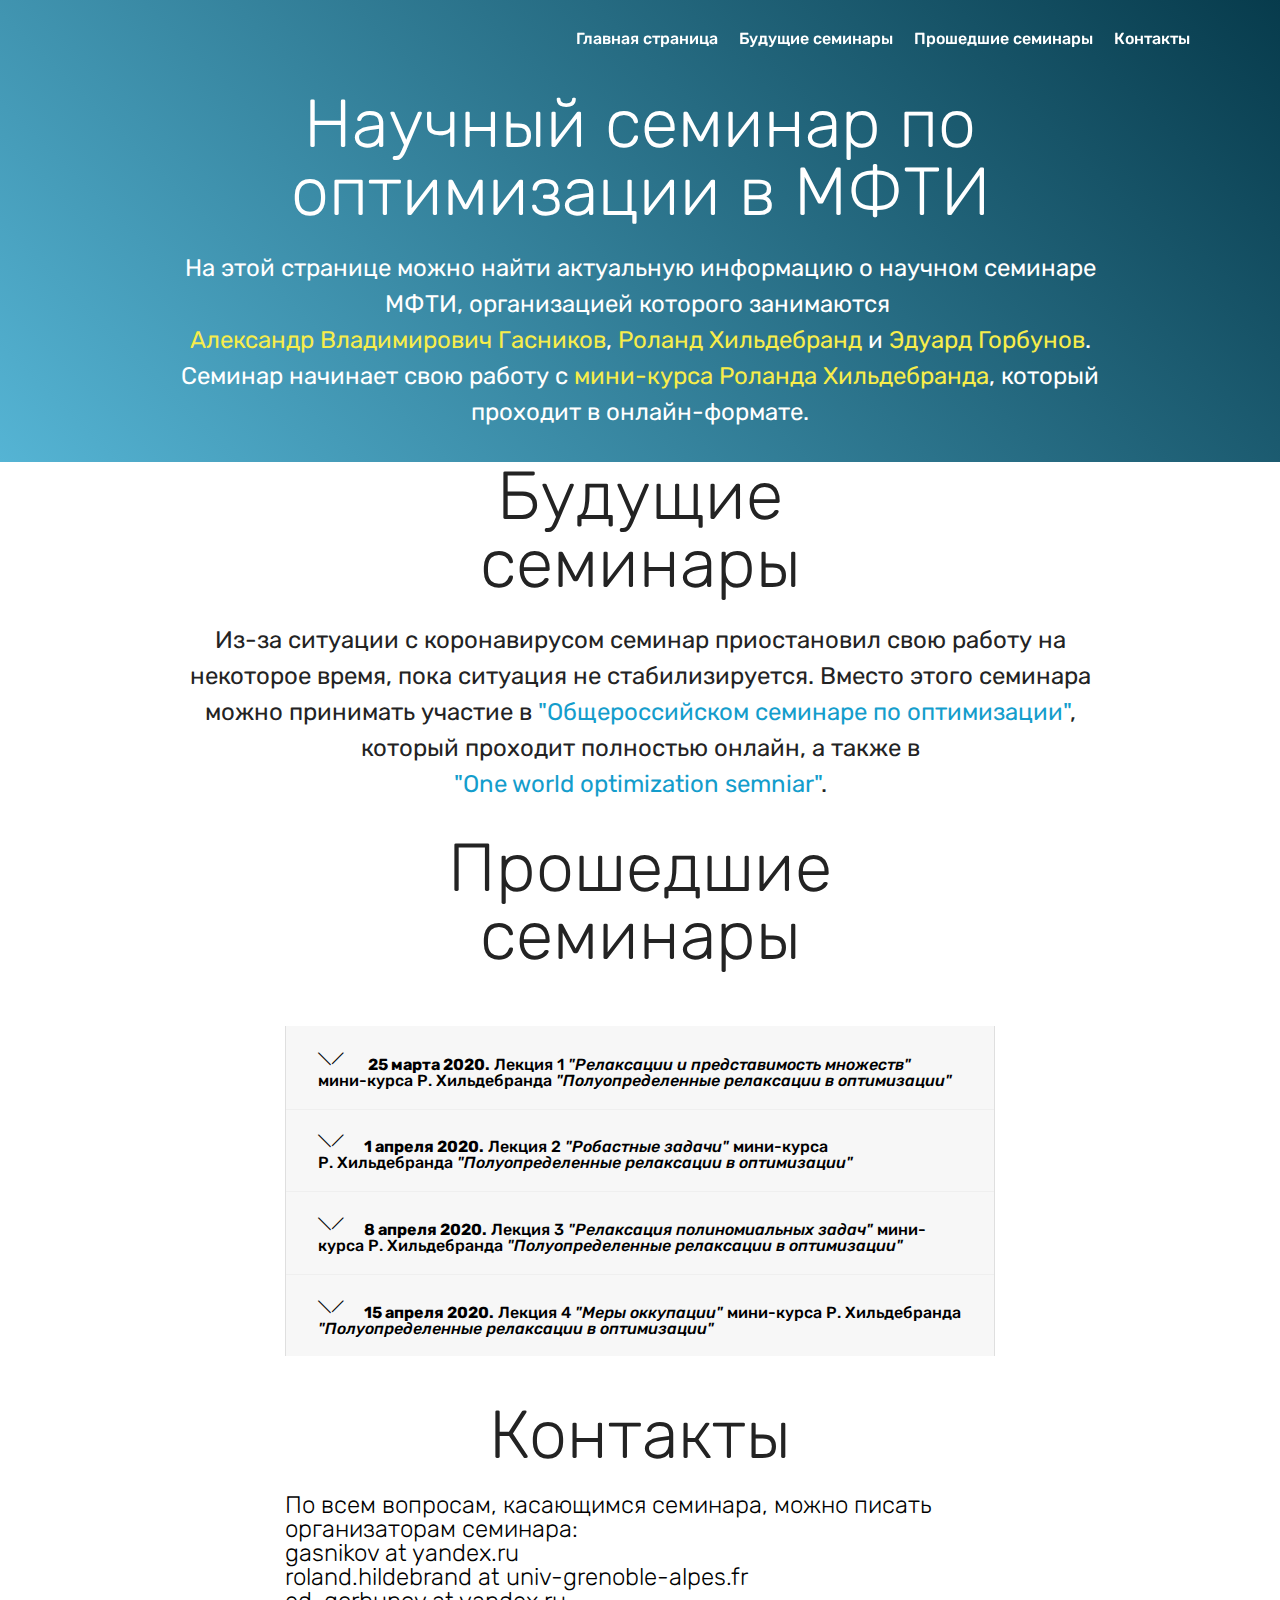
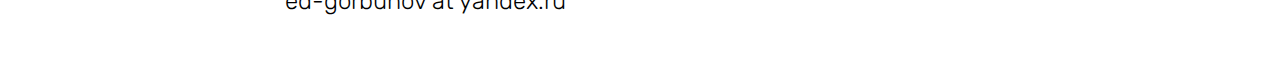
<file: index.html>
<!DOCTYPE html>
<html  >
<head>
  <!-- Site made with Mobirise Website Builder v4.11.6, https://mobirise.com -->
  <meta charset="UTF-8">
  <meta http-equiv="X-UA-Compatible" content="IE=edge">
  <meta name="generator" content="Mobirise v4.11.6, mobirise.com">
  <meta name="viewport" content="width=device-width, initial-scale=1, minimum-scale=1">
  <link rel="shortcut icon" href="assets/images/grad-geom-122x87.png" type="image/x-icon">
  <meta name="description" content="">
  
  <title>Home</title>
  <link rel="stylesheet" href="assets/web/assets/mobirise-icons/mobirise-icons.css">
  <link rel="stylesheet" href="assets/bootstrap/css/bootstrap.min.css">
  <link rel="stylesheet" href="assets/bootstrap/css/bootstrap-grid.min.css">
  <link rel="stylesheet" href="assets/bootstrap/css/bootstrap-reboot.min.css">
  <link rel="stylesheet" href="assets/tether/tether.min.css">
  <link rel="stylesheet" href="assets/dropdown/css/style.css">
  <link rel="stylesheet" href="assets/theme/css/style.css">
  <link rel="preload" as="style" href="assets/mobirise/css/mbr-additional.css"><link rel="stylesheet" href="assets/mobirise/css/mbr-additional.css" type="text/css">
  
  
  
</head>
<body>
  <section class="menu cid-rScjw5FeBJ" once="menu" id="menu1-1">

    

    <nav class="navbar navbar-expand beta-menu navbar-dropdown align-items-center navbar-fixed-top navbar-toggleable-sm bg-color transparent">
        <button class="navbar-toggler navbar-toggler-right" type="button" data-toggle="collapse" data-target="#navbarSupportedContent" aria-controls="navbarSupportedContent" aria-expanded="false" aria-label="Toggle navigation">
            <div class="hamburger">
                <span></span>
                <span></span>
                <span></span>
                <span></span>
            </div>
        </button>
        <div class="menu-logo">
            <div class="navbar-brand">
                
                
            </div>
        </div>
        <div class="collapse navbar-collapse" id="navbarSupportedContent">
            <ul class="navbar-nav nav-dropdown nav-right navbar-nav-top-padding" data-app-modern-menu="true"><li class="nav-item">
                    <a class="nav-link link text-white display-4" href="index.html#header5-0">Главная страница</a>
                </li><li class="nav-item"><a class="nav-link link text-white display-4" href="index.html#header5-f">Будущие семинары</a></li><li class="nav-item"><a class="nav-link link text-white display-4" href="index.html#accordion1-8">Прошедшие семинары</a></li>
                <li class="nav-item">
                    <a class="nav-link link text-white display-4" href="index.html#content4-6">
                        
                        Контакты</a>
                </li></ul>
            
        </div>
    </nav>
</section>

<section class="engine"><a href="https://mobirise.info/w">free html5 templates</a></section><section class="header5 cid-rScjsa61XB" id="header5-0">

    

    
    <div class="container">
        <div class="row justify-content-center">
            <div class="mbr-white col-md-10">
                <h1 class="mbr-section-title align-center pb-3 mbr-fonts-style display-1">Научный семинар по оптимизации в МФТИ</h1>
                <p class="mbr-text align-center display-5 pb-3 mbr-fonts-style">На этой странице можно найти актуальную информацию о научном семинаре МФТИ, организацией которого занимаются&nbsp;<br><a href="https://scholar.google.ru/citations?user=AmeE8qkAAAAJ&hl=en" target="_blank" class="text-success">Александр Владимирович Гасников</a>, <a href="https://ljk.imag.fr/membres/Roland.Hildebrand/english.htm" target="_blank" class="text-success">Роланд Хильдебранд</a> и <a href="https://eduardgorbunov.github.io/" target="_blank" class="text-success">Эдуард Горбунов</a>.<br>Семинар начинает свою работу с <a href="semidef_rel_march2020.html" class="text-success">мини-курса</a> <a href="https://ljk.imag.fr/membres/Roland.Hildebrand/english.htm" target="_blank" class="text-success">Роланда Хильдебранда</a>, который проходит в онлайн-формате.</p>
                
            </div>
        </div>
    </div>

    
</section>

<section class="header5 cid-rZEG2A02Jx" id="header5-f">

    

    
    <div class="container">
        <div class="row justify-content-center">
            <div class="mbr-white col-md-10">
                <h1 class="mbr-section-title align-center pb-3 mbr-fonts-style display-1">
                    Будущие<br>семинары</h1>
                <p class="mbr-text align-center display-5 pb-3 mbr-fonts-style">Из-за ситуации с коронавирусом семинар приостановил свою работу на некоторое время, пока ситуация не стабилизируется. Вместо этого семинара можно принимать участие в <a href="http://www.mathnet.ru/php/conference.phtml?option_lang=rus&eventID=31&confid=1794" target="_blank">"Общероссийском семинаре по оптимизации"</a>, который проходит полностью онлайн, а также в <br><a href="https://owos.univie.ac.at/" target="_blank">"One world optimization semniar"</a>.</p><p></p><p></p>
                
            </div>
        </div>
    </div>

    
</section>

<section class="accordion1 cid-rScBPdVODd" id="accordion1-8">

    

    
    <div class="container">
        <div class="media-container-row">
            <div class="col-12 col-md-8">
                <div class="section-head text-center space30">
                    <h2 class="mbr-section-title pb-5 mbr-fonts-style display-1">Прошедшие семинары</h2>
                </div>
                <div class="clearfix"></div>
                <div id="bootstrap-accordion_2" class="panel-group accordionStyles accordion" role="tablist" aria-multiselectable="true">
                    <div class="card">
                        <div class="card-header" role="tab" id="headingOne">
                            <a role="button" class="panel-title collapsed text-black" data-toggle="collapse" data-core="" href="#collapse1_2" aria-expanded="false" aria-controls="collapse1">
                                <h4 class="mbr-fonts-style display-7">
                                    <span class="sign mbr-iconfont mbri-arrow-down inactive"></span>&nbsp; <strong>25&nbsp;марта 2020.</strong> Лекция 1 <em>"Релаксации и представимость множеств" </em>мини-курса Р. Хильдебранда <em>"Полуопределенные релаксации в оптимизации"</em></h4>
                            </a>
                        </div>
                        <div id="collapse1_2" class="panel-collapse noScroll collapse " role="tabpanel" aria-labelledby="headingOne" data-parent="#bootstrap-accordion_2">
                            <div class="panel-body p-4">
                                <p class="mbr-fonts-style panel-text display-7"><strong>Докладчик:</strong> <a href="https://ljk.imag.fr/membres/Roland.Hildebrand/english.htm" target="_blank">Роланд Хильдебранд
</a><br><strong>Аннотация:</strong> Разные задачи оптимизации имеют разную сложность. Обычно данную задачу сначала пытаются свести к задаче из некоторого стандартного класса, для которого имеется эффективный метод решения. Если это не удается, можно попытаться аппроксимировать данную задачу стандартной, т.е. применить так называемую релаксацию. В качестве стандартных задач выступают задачи конического программирования над симметрическими конусами, т.е. линейные, квадратично-конические и полу-определенные программы. Многие выпуклые и невыпуклые задачи легко сводятся к задаче конического программирования над более сложным конусом. В этом случае проблема сводится к тому, чтобы представить этот конус в виде линейной проекции некоторого линейного сечения симметрического конуса. Конус, допускающий такое представление, называется полу-определенно представимым. На первой лекции мы рассмотрим общую теорию полу-определенной представимости, в частности теорему Янакакиса, неотрицательный ранг и их обобщения. Мы также рассмотрим некоторые стандартные релаксации, т.е. аппроксимации сложных конусов полу-определенно представимыми. В некоторых случаях удается доказать точность релаксации или же ограничить допускаемую при релаксации ошибку. Классическими примерами являются релаксация проблемы MaxCut Геманса-Виллиамсона и $\frac{\pi}{2}$-теорема Нестерова.
<br><strong>Место проведения:</strong> <a href="https://yandex.ru/maps/-/CKeaV8o4" target="_blank">907 аудитория корпуса прикладной математики (КПМ), МФТИ
</a><br><strong>Дата:</strong>&nbsp;25 марта 2020
<br><strong>Время: </strong>19:20
<br>[<a href="semidef_rel_march2020.html">Страница курса</a>] [<a href="https://www.youtube.com/watch?v=VdU4HM63y3o&list=PL4_hYwCyhAva16DT1g8YB7MVYk6OlQb0b&index=2&t=0s" target="_blank">Видео</a>] [<a href="assets/files/minikurs1.pdf" target="_blank">Материалы</a>]</p>
                            </div>
                        </div>
                    </div>
                    <div class="card">
                        <div class="card-header" role="tab" id="headingTwo">
                            <a role="button" class="collapsed panel-title text-black" data-toggle="collapse" data-core="" href="#collapse2_2" aria-expanded="false" aria-controls="collapse2">
                                <h4 class="mbr-fonts-style display-7">
                                    <span class="sign mbr-iconfont mbri-arrow-down inactive"></span>&nbsp;<strong>1&nbsp;апреля 2020.</strong> Лекция 2 <em>"Робастные задачи"</em> мини-курса<br>Р. Хильдебранда <em>"Полуопределенные релаксации в оптимизации"</em></h4>
                            </a>
                            
                        </div>
                        <div id="collapse2_2" class="panel-collapse noScroll collapse" role="tabpanel" aria-labelledby="headingTwo" data-parent="#bootstrap-accordion_2">
                            <div class="panel-body p-4">
                                <p class="mbr-fonts-style panel-text display-7"><strong>Докладчик:</strong> <a href="https://ljk.imag.fr/membres/Roland.Hildebrand/english.htm" target="_blank">Роланд Хильдебранд</a> 
<br><strong>Аннотация:</strong> Часто возникает ситуация, в которой данные, определяющие задачу конического программирования, неточные, а могут варьировать в некотором множестве неопределенности, центрированном на номинальных значениях. Решение номинальной задачи, т.е. задачи с номинальными коэффициентами, может дать плохой результат или быть недопустимым для коэффициентов в других точках множества неопределенности. В этом случае целесообразно рассмотреть робастную версию задачи, решение которой дает наилучший гарантированный результат для любой реализации неточных коэффициентов в множестве неопределенности. Робастная задача конического программирования сама является задачей конического программирования, но над более сложным конусом. Этот конус можно охарактеризовать как конус положительных отображений, т.е. множества линейных отображений, переводящих некоторый данный конус в подмножестсво другого данного конуса. Эти два конуса, находящиеся в исходном и в целевом пространстве рассматриваемых линейных отображений, зависят от множества неопределенности и от конуса в исходной неробастной задаче. На второй лекции мы рассмотрим вопрос полу-определенной представимости или релаксации конуса положительных отображений и приведем примеры, в которых это возможно либо точно, либо с гарантией на допускаемую при релаксации ошибку.
<br><strong>Место проведения:</strong> <a href="https://yandex.ru/maps/-/CKeaV8o4" target="_blank">907 аудитория корпуса прикладной математики (КПМ), МФТИ</a> 
<br><strong>Дата:</strong> 1 апреля 2020 
<br><strong>Время:</strong> 19:20 
<br>[<a href="semidef_rel_march2020.html">Страница курса</a>] [<a href="https://www.youtube.com/watch?v=xrNjy3n65a0&list=PL4_hYwCyhAva16DT1g8YB7MVYk6OlQb0b&index=3&t=0s" target="_blank">Видео</a>] [<a href="assets/files/minikurs2.pdf" target="_blank">Материалы</a>]</p>
                            </div>
                        </div>
                    </div>
                    <div class="card">
                        <div class="card-header" role="tab" id="headingThree">
                            <a role="button" class="collapsed text-black panel-title" data-toggle="collapse" data-core="" href="#collapse3_2" aria-expanded="false" aria-controls="collapse3">
                                <h4 class="mbr-fonts-style display-7">
                                    <span class="sign mbr-iconfont mbri-arrow-down inactive"></span>&nbsp;<strong>8 апреля 2020.</strong> Лекция 3 <em>"Релаксация полиномиальных задач"</em> мини-курса
 Р. Хильдебранда <em>"Полуопределенные релаксации в оптимизации"</em></h4>
                            </a>
                        </div>
                        <div id="collapse3_2" class="panel-collapse noScroll collapse" role="tabpanel" aria-labelledby="headingThree" data-parent="#bootstrap-accordion_2">
                            <div class="panel-body p-4">
                                <p class="mbr-fonts-style panel-text display-7"><strong>Докладчик:</strong> <a href="https://ljk.imag.fr/membres/Roland.Hildebrand/english.htm" target="_blank">Роланд Хильдебранд</a> 
<br><strong>Аннотация:</strong> Любую, сколь угодно сложную задачу оптимизации можно записать как формально выпуклую задачу конического программирования на бесконечно-мерном конусе неотрицательных мер с носителем в допустимом множестве исходной задачи. В случае, когда функция цены и ограничения исходной задачи полиномиальные, эту бесконечно-мерную задачу удается свести к конечно-мерной задаче конического программирования над конусом моментов неотрицательных мер. Конуса моментов обладают иерархией полу-определенных релаксаций, при этом точность релаксации увелечивается по мере того, как берутся во внимание моменты все более высокого порядка. На третьей лекции мы рассмотрим общую теорию моментных релаксаций полиномиальных задач оптимизации и двойственных им аппроксимаций неотрицательных полиномов суммами квадратов. Мы также рассмотрим частные случаи, в которых эти релаксации точны. Наряду с обычными полиномами мы коснемся и неотрицательных тригонометрических полиномов. Соответствующие конуса моментов широко используются в решении задач управления и идентификации линейных динамических систем в пространстве частот.
<br><strong>Место проведения:</strong> <a href="https://yandex.ru/maps/-/CKeaV8o4" target="_blank">907 аудитория корпуса прикладной математики (КПМ), МФТИ</a> 
<br><strong>Дата:</strong>&nbsp;8 апреля 2020 
<br><strong>Время:</strong> 19:20 
<br>[<a href="semidef_rel_march2020.html">Страница курса</a>] [<a href="https://meet-ljk.imag.fr/playback/presentation/2.0/playback.html?meetingId=184b86649c361545d0341188bd8d64da02931a60-1589977895764" target="_blank">Видео</a>] [<a href="assets/files/minikurs3.pdf" target="_blank">Материалы</a>] [<a href="assets/files/minikurs3slides.pdf">Слайды</a>]</p>
                            </div>
                        </div>
                    </div>
                    <div class="card">
                        <div class="card-header" role="tab" id="headingFour">
                            <a role="button" class="collapsed panel-title text-black" data-toggle="collapse" data-core="" href="#collapse4_2" aria-expanded="false" aria-controls="collapse4">
                                <h4 class="mbr-fonts-style display-7">
                                    <span class="sign mbr-iconfont mbri-arrow-down inactive"></span>&nbsp;<strong>15 апреля 2020.</strong> Лекция 4 <em>"Меры оккупации"</em> мини-курса
 Р. Хильдебранда <em>"Полуопределенные релаксации в оптимизации"</em></h4>
                            </a> 
                        </div>
                        <div id="collapse4_2" class="panel-collapse noScroll collapse" role="tabpanel" aria-labelledby="headingFour" data-parent="#bootstrap-accordion_2">
                            <div class="panel-body p-4">
                                <p class="mbr-fonts-style panel-text display-7"><strong>Докладчик:</strong> <a href="https://ljk.imag.fr/membres/Roland.Hildebrand/russian.htm" target="_blank">Роланд Хильдебранд</a> 
<br><strong>Аннотация:</strong> На последней лекции мы рассмотрим весьма оригинальное приложение моментных релаксаций для решения задач оптимального управления с полиномиальными данными. Вначале мы дадим краткое введение в теорию вариационного исчисления и оптимального управления. Классическая задача оптимального управления применением принципа максимума Понтрягина сводится к нахождению решения гамильтоновой динамической системы с разрывной правой частью, удовлетворяющего краевым условиям трансверсальности. Эта проблема в свою очередь сводится к бесконечно-мерной задаче конического программирования на конусе мер оккупации. Полиномиальная структура исходной задачи позволяет ограничиться конечно-мерным конусом моментов мер оккупации, который дальше релаксируется стандартными методами. Таким образом мы получаем иерархию полу-определенных релаксаций для исходной задачи оптимального управления.
<br><strong>Место проведения:</strong> <a href="https://yandex.ru/maps/-/CKeaV8o4" target="_blank">907 аудитория корпуса прикладной математики (КПМ), МФТИ </a>
<br><strong>Дата:</strong>&nbsp;15 апреля 2020 
<br><strong>Время:</strong> 19:20 
<br>[<a href="semidef_rel_march2020.html">Страница курса</a>] [<a href="https://meet-ljk.imag.fr/playback/presentation/2.0/playback.html?meetingId=184b86649c361545d0341188bd8d64da02931a60-1589991774981" target="_blank">Видео</a>] [<a href="assets/files/minikurs4.pdf" target="_blank">Материалы</a>] [<a href="assets/files/minikurs4slides.pdf" target="_blank">Слайды</a>]</p>
                            </div>
                        </div>
                    </div>
                    
                    
                </div>
            </div>
        </div>
    </div>
</section>

<section class="mbr-section content4 cid-rScAgYaG01" id="content4-6">

    

    <div class="container">
        <div class="media-container-row">
            <div class="title col-12 col-md-8">
                <h2 class="align-center pb-3 mbr-fonts-style display-1">
                    Контакты</h2>
                <h3 class="mbr-section-subtitle align-center mbr-light mbr-fonts-style display-5">
                    По всем вопросам, касающимся семинара, можно писать организаторам семинара:<br>gasnikov at yandex.ru<br>roland.hildebrand at univ-grenoble-alpes.fr<br>ed-gorbunov at yandex.ru</h3>
                
            </div>
        </div>
    </div>
</section>


  <script src="assets/web/assets/jquery/jquery.min.js"></script>
  <script src="assets/popper/popper.min.js"></script>
  <script src="assets/bootstrap/js/bootstrap.min.js"></script>
  <script src="assets/tether/tether.min.js"></script>
  <script src="assets/smoothscroll/smooth-scroll.js"></script>
  <script src="assets/dropdown/js/nav-dropdown.js"></script>
  <script src="assets/dropdown/js/navbar-dropdown.js"></script>
  <script src="assets/touchswipe/jquery.touch-swipe.min.js"></script>
  <script src="assets/mbr-switch-arrow/mbr-switch-arrow.js"></script>
  <script src="assets/theme/js/script.js"></script>
  
  
</body>
</html>
</file>
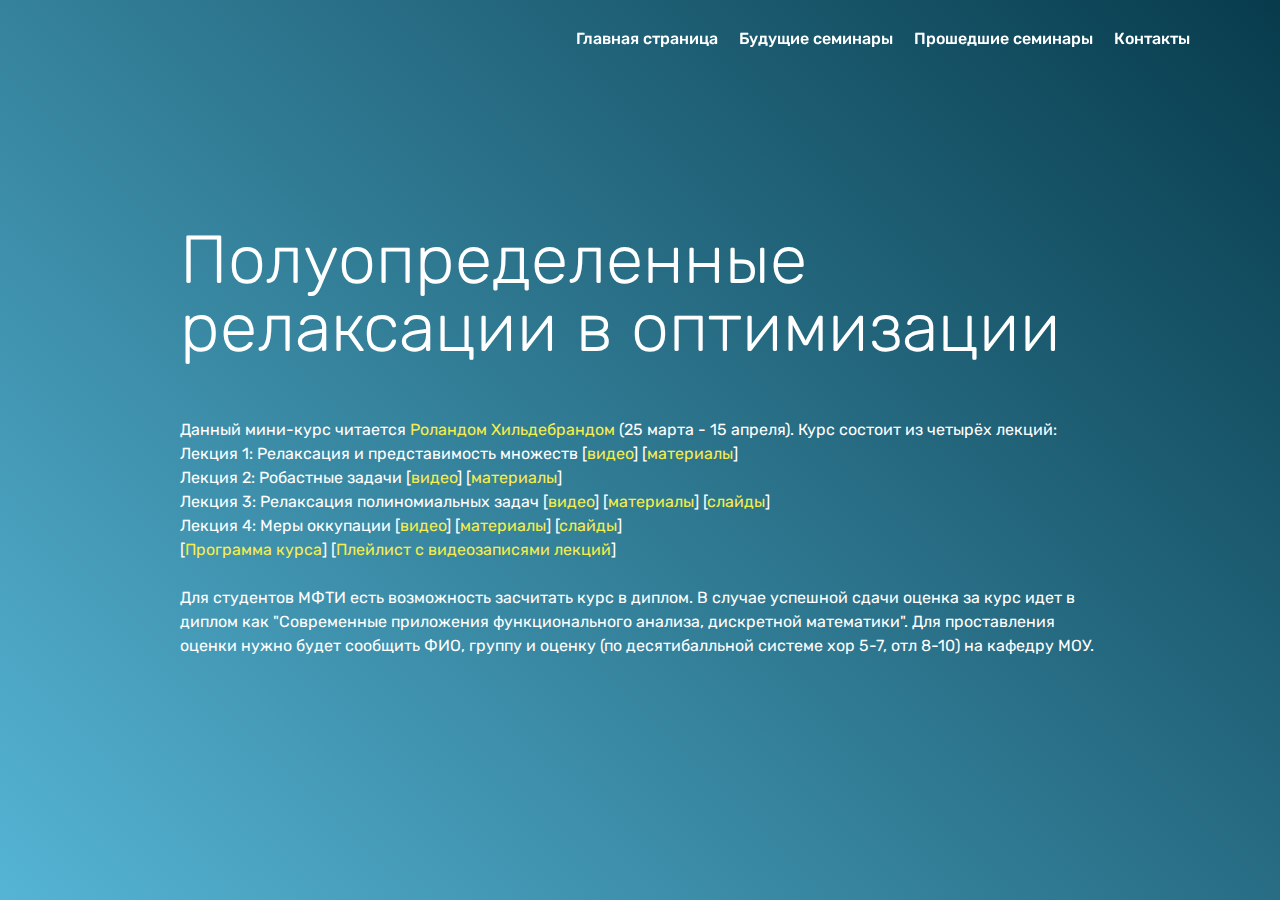
<file: semidef_rel_march2020.html>
<!DOCTYPE html>
<html  >
<head>
  <!-- Site made with Mobirise Website Builder v4.11.6, https://mobirise.com -->
  <meta charset="UTF-8">
  <meta http-equiv="X-UA-Compatible" content="IE=edge">
  <meta name="generator" content="Mobirise v4.11.6, mobirise.com">
  <meta name="viewport" content="width=device-width, initial-scale=1, minimum-scale=1">
  <link rel="shortcut icon" href="assets/images/grad-geom-122x87.png" type="image/x-icon">
  <meta name="description" content="">
  
  <title>semidef_rel_march2020</title>
  <link rel="stylesheet" href="assets/web/assets/mobirise-icons/mobirise-icons.css">
  <link rel="stylesheet" href="assets/bootstrap/css/bootstrap.min.css">
  <link rel="stylesheet" href="assets/bootstrap/css/bootstrap-grid.min.css">
  <link rel="stylesheet" href="assets/bootstrap/css/bootstrap-reboot.min.css">
  <link rel="stylesheet" href="assets/tether/tether.min.css">
  <link rel="stylesheet" href="assets/dropdown/css/style.css">
  <link rel="stylesheet" href="assets/theme/css/style.css">
  <link rel="preload" as="style" href="assets/mobirise/css/mbr-additional.css"><link rel="stylesheet" href="assets/mobirise/css/mbr-additional.css" type="text/css">
  
  
  
</head>
<body>
  <section class="menu cid-rScjw5FeBJ" once="menu" id="menu1-9">

    

    <nav class="navbar navbar-expand beta-menu navbar-dropdown align-items-center navbar-fixed-top navbar-toggleable-sm bg-color transparent">
        <button class="navbar-toggler navbar-toggler-right" type="button" data-toggle="collapse" data-target="#navbarSupportedContent" aria-controls="navbarSupportedContent" aria-expanded="false" aria-label="Toggle navigation">
            <div class="hamburger">
                <span></span>
                <span></span>
                <span></span>
                <span></span>
            </div>
        </button>
        <div class="menu-logo">
            <div class="navbar-brand">
                
                
            </div>
        </div>
        <div class="collapse navbar-collapse" id="navbarSupportedContent">
            <ul class="navbar-nav nav-dropdown nav-right navbar-nav-top-padding" data-app-modern-menu="true"><li class="nav-item">
                    <a class="nav-link link text-white display-4" href="index.html#header5-0">Главная страница</a>
                </li><li class="nav-item"><a class="nav-link link text-white display-4" href="index.html#header5-f">Будущие семинары</a></li><li class="nav-item"><a class="nav-link link text-white display-4" href="index.html#accordion1-8">Прошедшие семинары</a></li>
                <li class="nav-item">
                    <a class="nav-link link text-white display-4" href="index.html#content4-6">
                        
                        Контакты</a>
                </li></ul>
            
        </div>
    </nav>
</section>

<section class="engine"><a href="https://mobirise.info/y">html website templates</a></section><section class="header5 cid-rScLpsXS2e mbr-fullscreen" id="header5-a">

    

    
    <div class="container">
        <div class="row justify-content-center">
            <div class="mbr-white col-md-10">
                <h1 class="mbr-section-title align-center pb-3 mbr-fonts-style display-1">Полуопределенные релаксации в оптимизации</h1>
                <p class="mbr-text align-center display-5 pb-3 mbr-fonts-style"></p><p>Данный мини-курс читается <a href="https://ljk.imag.fr/membres/Roland.Hildebrand/russian.htm" target="_blank" class="text-success">Роландом Хильдебрандом</a>&nbsp;(25 марта - 15 апреля). Курс состоит из четырёх лекций:<br>Лекция 1: Релаксация и представимость множеств [<a href="https://www.youtube.com/watch?v=VdU4HM63y3o&list=PL4_hYwCyhAva16DT1g8YB7MVYk6OlQb0b&index=2&t=0s" target="_blank" class="text-success">видео</a>] [<a href="assets/files/minikurs1.pdf" target="_blank" class="text-success">материалы</a>]<br>Лекция 2:&nbsp;Робастные задачи&nbsp;[<a href="https://www.youtube.com/watch?v=xrNjy3n65a0&list=PL4_hYwCyhAva16DT1g8YB7MVYk6OlQb0b&index=3&t=0s" target="_blank" class="text-success">видео</a>] [<a href="assets/files/minikurs2.pdf" target="_blank" class="text-success">материалы</a>]<br>Лекция 3:&nbsp;Релаксация полиномиальных задач [<a href="https://meet-ljk.imag.fr/playback/presentation/2.0/playback.html?meetingId=184b86649c361545d0341188bd8d64da02931a60-1589977895764" target="_blank" class="text-success">видео</a>] [<a href="assets/files/minikurs3.pdf" class="text-success">материалы</a>] [<a href="assets/files/minikurs3slides.pdf" class="text-success">слайды</a>]<br>Лекция 4:&nbsp;Меры оккупации [<a href="https://meet-ljk.imag.fr/playback/presentation/2.0/playback.html?meetingId=184b86649c361545d0341188bd8d64da02931a60-1589991774981" target="_blank" class="text-success">видео</a>] [<a href="assets/files/minikurs4.pdf" target="_blank" class="text-success">материалы</a>] [<a href="assets/files/minikurs4slides.pdf" target="_blank" class="text-success">слайды</a>]<br>[<a href="assets/files/semidef_relax_march2020.pdf" target="_blank" class="text-success">Программа курса</a>] [<a href="https://www.youtube.com/playlist?list=PL4_hYwCyhAva16DT1g8YB7MVYk6OlQb0b" target="_blank" class="text-success">Плейлист с видеозаписями лекций</a>]<br><br>Для студентов МФТИ есть возможность засчитать курс в диплом. В случае успешной сдачи оценка за курс идет в диплом как "Современные приложения функционального анализа, дискретной математики". Для проставления оценки нужно будет сообщить ФИО, группу и оценку (по десятибалльной системе хор 5-7, отл 8-10) на кафедру МОУ.<br></p><p></p>
                
            </div>
        </div>
    </div>

    
</section>


  <script src="assets/web/assets/jquery/jquery.min.js"></script>
  <script src="assets/popper/popper.min.js"></script>
  <script src="assets/bootstrap/js/bootstrap.min.js"></script>
  <script src="assets/tether/tether.min.js"></script>
  <script src="assets/smoothscroll/smooth-scroll.js"></script>
  <script src="assets/dropdown/js/nav-dropdown.js"></script>
  <script src="assets/dropdown/js/navbar-dropdown.js"></script>
  <script src="assets/touchswipe/jquery.touch-swipe.min.js"></script>
  <script src="assets/theme/js/script.js"></script>
  
  
</body>
</html>
</file>
<file: assets/web/assets/mobirise-icons/mobirise-icons.css>
@font-face {
  font-family: 'MobiriseIcons';
  src:  url('mobirise-icons.eot?spat4u');
  src:  url('mobirise-icons.eot?spat4u#iefix') format('embedded-opentype'),
    url('mobirise-icons.ttf?spat4u') format('truetype'),
    url('mobirise-icons.woff?spat4u') format('woff'),
    url('mobirise-icons.svg?spat4u#MobiriseIcons') format('svg');
  font-weight: normal;
  font-style: normal;
  font-display: swap;
}

[class^="mbri-"], [class*=" mbri-"] {
  /* use !important to prevent issues with browser extensions that change fonts */
  font-family: MobiriseIcons !important;
  speak: none;
  font-style: normal;
  font-weight: normal;
  font-variant: normal;
  text-transform: none;
  line-height: 1;

  /* Better Font Rendering =========== */
  -webkit-font-smoothing: antialiased;
  -moz-osx-font-smoothing: grayscale;
}

.mbri-add-submenu:before {
  content: "\e900";
}
.mbri-alert:before {
  content: "\e901";
}
.mbri-align-center:before {
  content: "\e902";
}
.mbri-align-justify:before {
  content: "\e903";
}
.mbri-align-left:before {
  content: "\e904";
}
.mbri-align-right:before {
  content: "\e905";
}
.mbri-android:before {
  content: "\e906";
}
.mbri-apple:before {
  content: "\e907";
}
.mbri-arrow-down:before {
  content: "\e908";
}
.mbri-arrow-next:before {
  content: "\e909";
}
.mbri-arrow-prev:before {
  content: "\e90a";
}
.mbri-arrow-up:before {
  content: "\e90b";
}
.mbri-bold:before {
  content: "\e90c";
}
.mbri-bookmark:before {
  content: "\e90d";
}
.mbri-bootstrap:before {
  content: "\e90e";
}
.mbri-briefcase:before {
  content: "\e90f";
}
.mbri-browse:before {
  content: "\e910";
}
.mbri-bulleted-list:before {
  content: "\e911";
}
.mbri-calendar:before {
  content: "\e912";
}
.mbri-camera:before {
  content: "\e913";
}
.mbri-cart-add:before {
  content: "\e914";
}
.mbri-cart-full:before {
  content: "\e915";
}
.mbri-cash:before {
  content: "\e916";
}
.mbri-change-style:before {
  content: "\e917";
}
.mbri-chat:before {
  content: "\e918";
}
.mbri-clock:before {
  content: "\e919";
}
.mbri-close:before {
  content: "\e91a";
}
.mbri-cloud:before {
  content: "\e91b";
}
.mbri-code:before {
  content: "\e91c";
}
.mbri-contact-form:before {
  content: "\e91d";
}
.mbri-credit-card:before {
  content: "\e91e";
}
.mbri-cursor-click:before {
  content: "\e91f";
}
.mbri-cust-feedback:before {
  content: "\e920";
}
.mbri-database:before {
  content: "\e921";
}
.mbri-delivery:before {
  content: "\e922";
}
.mbri-desktop:before {
  content: "\e923";
}
.mbri-devices:before {
  content: "\e924";
}
.mbri-down:before {
  content: "\e925";
}
.mbri-download:before {
  content: "\e989";
}
.mbri-drag-n-drop:before {
  content: "\e927";
}
.mbri-drag-n-drop2:before {
  content: "\e928";
}
.mbri-edit:before {
  content: "\e929";
}
.mbri-edit2:before {
  content: "\e92a";
}
.mbri-error:before {
  content: "\e92b";
}
.mbri-extension:before {
  content: "\e92c";
}
.mbri-features:before {
  content: "\e92d";
}
.mbri-file:before {
  content: "\e92e";
}
.mbri-flag:before {
  content: "\e92f";
}
.mbri-folder:before {
  content: "\e930";
}
.mbri-gift:before {
  content: "\e931";
}
.mbri-github:before {
  content: "\e932";
}
.mbri-globe:before {
  content: "\e933";
}
.mbri-globe-2:before {
  content: "\e934";
}
.mbri-growing-chart:before {
  content: "\e935";
}
.mbri-hearth:before {
  content: "\e936";
}
.mbri-help:before {
  content: "\e937";
}
.mbri-home:before {
  content: "\e938";
}
.mbri-hot-cup:before {
  content: "\e939";
}
.mbri-idea:before {
  content: "\e93a";
}
.mbri-image-gallery:before {
  content: "\e93b";
}
.mbri-image-slider:before {
  content: "\e93c";
}
.mbri-info:before {
  content: "\e93d";
}
.mbri-italic:before {
  content: "\e93e";
}
.mbri-key:before {
  content: "\e93f";
}
.mbri-laptop:before {
  content: "\e940";
}
.mbri-layers:before {
  content: "\e941";
}
.mbri-left-right:before {
  content: "\e942";
}
.mbri-left:before {
  content: "\e943";
}
.mbri-letter:before {
  content: "\e944";
}
.mbri-like:before {
  content: "\e945";
}
.mbri-link:before {
  content: "\e946";
}
.mbri-lock:before {
  content: "\e947";
}
.mbri-login:before {
  content: "\e948";
}
.mbri-logout:before {
  content: "\e949";
}
.mbri-magic-stick:before {
  content: "\e94a";
}
.mbri-map-pin:before {
  content: "\e94b";
}
.mbri-menu:before {
  content: "\e94c";
}
.mbri-mobile:before {
  content: "\e94d";
}
.mbri-mobile2:before {
  content: "\e94e";
}
.mbri-mobirise:before {
  content: "\e94f";
}
.mbri-more-horizontal:before {
  content: "\e950";
}
.mbri-more-vertical:before {
  content: "\e951";
}
.mbri-music:before {
  content: "\e952";
}
.mbri-new-file:before {
  content: "\e953";
}
.mbri-numbered-list:before {
  content: "\e954";
}
.mbri-opened-folder:before {
  content: "\e955";
}
.mbri-pages:before {
  content: "\e956";
}
.mbri-paper-plane:before {
  content: "\e957";
}
.mbri-paperclip:before {
  content: "\e958";
}
.mbri-photo:before {
  content: "\e959";
}
.mbri-photos:before {
  content: "\e95a";
}
.mbri-pin:before {
  content: "\e95b";
}
.mbri-play:before {
  content: "\e95c";
}
.mbri-plus:before {
  content: "\e95d";
}
.mbri-preview:before {
  content: "\e95e";
}
.mbri-print:before {
  content: "\e95f";
}
.mbri-protect:before {
  content: "\e960";
}
.mbri-question:before {
  content: "\e961";
}
.mbri-quote-left:before {
  content: "\e962";
}
.mbri-quote-right:before {
  content: "\e963";
}
.mbri-refresh:before {
  content: "\e964";
}
.mbri-responsive:before {
  content: "\e965";
}
.mbri-right:before {
  content: "\e966";
}
.mbri-rocket:before {
  content: "\e967";
}
.mbri-sad-face:before {
  content: "\e968";
}
.mbri-sale:before {
  content: "\e969";
}
.mbri-save:before {
  content: "\e96a";
}
.mbri-search:before {
  content: "\e96b";
}
.mbri-setting:before {
  content: "\e96c";
}
.mbri-setting2:before {
  content: "\e96d";
}
.mbri-setting3:before {
  content: "\e96e";
}
.mbri-share:before {
  content: "\e96f";
}
.mbri-shopping-bag:before {
  content: "\e970";
}
.mbri-shopping-basket:before {
  content: "\e971";
}
.mbri-shopping-cart:before {
  content: "\e972";
}
.mbri-sites:before {
  content: "\e973";
}
.mbri-smile-face:before {
  content: "\e974";
}
.mbri-speed:before {
  content: "\e975";
}
.mbri-star:before {
  content: "\e976";
}
.mbri-success:before {
  content: "\e977";
}
.mbri-sun:before {
  content: "\e978";
}
.mbri-sun2:before {
  content: "\e979";
}
.mbri-tablet:before {
  content: "\e97a";
}
.mbri-tablet-vertical:before {
  content: "\e97b";
}
.mbri-target:before {
  content: "\e97c";
}
.mbri-timer:before {
  content: "\e97d";
}
.mbri-to-ftp:before {
  content: "\e97e";
}
.mbri-to-local-drive:before {
  content: "\e97f";
}
.mbri-touch-swipe:before {
  content: "\e980";
}
.mbri-touch:before {
  content: "\e981";
}
.mbri-trash:before {
  content: "\e982";
}
.mbri-underline:before {
  content: "\e983";
}
.mbri-unlink:before {
  content: "\e984";
}
.mbri-unlock:before {
  content: "\e985";
}
.mbri-up-down:before {
  content: "\e986";
}
.mbri-up:before {
  content: "\e987";
}
.mbri-update:before {
  content: "\e988";
}
.mbri-upload:before {
 content: "\e926"; 
}
.mbri-user:before {
  content: "\e98a";
}
.mbri-user2:before {
  content: "\e98b";
}
.mbri-users:before {
  content: "\e98c";
}
.mbri-video:before {
  content: "\e98d";
}
.mbri-video-play:before {
  content: "\e98e";
}
.mbri-watch:before {
  content: "\e98f";
}
.mbri-website-theme:before {
  content: "\e990";
}
.mbri-wifi:before {
  content: "\e991";
}
.mbri-windows:before {
  content: "\e992";
}
.mbri-zoom-out:before {
  content: "\e993";
}
.mbri-redo:before {
  content: "\e994";
}
.mbri-undo:before {
  content: "\e995";
}
</file>
<file: assets/dropdown/css/style.css>
.navbar-dropdown {
  left: 0;
  padding: 0;
  position: absolute;
  right: 0;
  top: 0;
  transition: all 0.45s ease;
  z-index: 1030;
  background: #282828; }
  .navbar-dropdown .navbar-logo {
    margin-right: 0.8rem;
    transition: margin 0.3s ease-in-out;
    vertical-align: middle; }
    .navbar-dropdown .navbar-logo img {
      height: 3.125rem;
      transition: all 0.3s ease-in-out; }
    .navbar-dropdown .navbar-logo.mbr-iconfont {
      font-size: 3.125rem;
      line-height: 3.125rem; }
  .navbar-dropdown .navbar-caption {
    font-weight: 700;
    white-space: normal;
    vertical-align: -4px;
    line-height: 3.125rem !important; }
    .navbar-dropdown .navbar-caption, .navbar-dropdown .navbar-caption:hover {
      color: inherit;
      text-decoration: none; }
  .navbar-dropdown .mbr-iconfont + .navbar-caption {
    vertical-align: -1px; }
  .navbar-dropdown.navbar-fixed-top {
    position: fixed; }
  .navbar-dropdown .navbar-brand span {
    vertical-align: -4px; }
  .navbar-dropdown.bg-color.transparent {
    background: none; }
  .navbar-dropdown.navbar-short .navbar-brand {
    padding: 0.625rem 0; }
    .navbar-dropdown.navbar-short .navbar-brand span {
      vertical-align: -1px; }
  .navbar-dropdown.navbar-short .navbar-caption {
    line-height: 2.375rem !important;
    vertical-align: -2px; }
  .navbar-dropdown.navbar-short .navbar-logo {
    margin-right: 0.5rem; }
    .navbar-dropdown.navbar-short .navbar-logo img {
      height: 2.375rem; }
    .navbar-dropdown.navbar-short .navbar-logo.mbr-iconfont {
      font-size: 2.375rem;
      line-height: 2.375rem; }
  .navbar-dropdown.navbar-short .mbr-table-cell {
    height: 3.625rem; }
  .navbar-dropdown .navbar-close {
    left: 0.6875rem;
    position: fixed;
    top: 0.75rem;
    z-index: 1000; }
  .navbar-dropdown .hamburger-icon {
    content: "";
    display: inline-block;
    vertical-align: middle;
    width: 16px;
    -webkit-box-shadow: 0 -6px 0 1px #282828,0 0 0 1px #282828,0 6px 0 1px #282828;
    -moz-box-shadow: 0 -6px 0 1px #282828,0 0 0 1px #282828,0 6px 0 1px #282828;
    box-shadow: 0 -6px 0 1px #282828,0 0 0 1px #282828,0 6px 0 1px #282828; }

.dropdown-menu .dropdown-toggle[data-toggle="dropdown-submenu"]::after {
  border-bottom: 0.35em solid transparent;
  border-left: 0.35em solid;
  border-right: 0;
  border-top: 0.35em solid transparent;
  margin-left: 0.3rem; }

.dropdown-menu .dropdown-item:focus {
  outline: 0; }

.nav-dropdown {
  font-size: 0.75rem;
  font-weight: 500;
  height: auto !important; }
  .nav-dropdown .nav-btn {
    padding-left: 1rem; }
  .nav-dropdown .link {
    margin: .667em 1.667em;
    font-weight: 500;
    padding: 0;
    transition: color .2s ease-in-out; }
    .nav-dropdown .link.dropdown-toggle {
      margin-right: 2.583em; }
      .nav-dropdown .link.dropdown-toggle::after {
        margin-left: .25rem;
        border-top: 0.35em solid;
        border-right: 0.35em solid transparent;
        border-left: 0.35em solid transparent;
        border-bottom: 0; }
      .nav-dropdown .link.dropdown-toggle[aria-expanded="true"] {
        margin: 0;
        padding: 0.667em 3.263em  0.667em 1.667em; }
  .nav-dropdown .link::after,
  .nav-dropdown .dropdown-item::after {
    color: inherit; }
  .nav-dropdown .btn {
    font-size: 0.75rem;
    font-weight: 700;
    letter-spacing: 0;
    margin-bottom: 0;
    padding-left: 1.25rem;
    padding-right: 1.25rem; }
  .nav-dropdown .dropdown-menu {
    border-radius: 0;
    border: 0;
    left: 0;
    margin: 0;
    padding-bottom: 1.25rem;
    padding-top: 1.25rem;
    position: relative; }
  .nav-dropdown .dropdown-submenu {
    margin-left: 0.125rem;
    top: 0; }
  .nav-dropdown .dropdown-item {
    font-weight: 500;
    line-height: 2;
    padding: 0.3846em 4.615em 0.3846em 1.5385em;
    position: relative;
    transition: color .2s ease-in-out, background-color .2s ease-in-out; }
    .nav-dropdown .dropdown-item::after {
      margin-top: -0.3077em;
      position: absolute;
      right: 1.1538em;
      top: 50%; }
    .nav-dropdown .dropdown-item:focus, .nav-dropdown .dropdown-item:hover {
      background: none; }

@media (max-width: 767px) {
  .nav-dropdown.navbar-toggleable-sm {
    bottom: 0;
    display: none;
    left: 0;
    overflow-x: hidden;
    position: fixed;
    top: 0;
    transform: translateX(-100%);
    -ms-transform: translateX(-100%);
    -webkit-transform: translateX(-100%);
    width: 18.75rem;
    z-index: 999; } }
.nav-dropdown.navbar-toggleable-xl {
  bottom: 0;
  display: none;
  left: 0;
  overflow-x: hidden;
  position: fixed;
  top: 0;
  transform: translateX(-100%);
  -ms-transform: translateX(-100%);
  -webkit-transform: translateX(-100%);
  width: 18.75rem;
  z-index: 999; }

.nav-dropdown-sm {
  display: block !important;
  overflow-x: hidden;
  overflow: auto;
  padding-top: 3.875rem; }
  .nav-dropdown-sm::after {
    content: "";
    display: block;
    height: 3rem;
    width: 100%; }
  .nav-dropdown-sm.collapse.in ~ .navbar-close {
    display: block !important; }
  .nav-dropdown-sm.collapsing, .nav-dropdown-sm.collapse.in {
    transform: translateX(0);
    -ms-transform: translateX(0);
    -webkit-transform: translateX(0);
    transition: all 0.25s ease-out;
    -webkit-transition: all 0.25s ease-out;
    background: #282828; }
  .nav-dropdown-sm.collapsing[aria-expanded="false"] {
    transform: translateX(-100%);
    -ms-transform: translateX(-100%);
    -webkit-transform: translateX(-100%); }
  .nav-dropdown-sm .nav-item {
    display: block;
    margin-left: 0 !important;
    padding-left: 0; }
  .nav-dropdown-sm .link,
  .nav-dropdown-sm .dropdown-item {
    border-top: 1px dotted rgba(255, 255, 255, 0.1);
    font-size: 0.8125rem;
    line-height: 1.6;
    margin: 0 !important;
    padding: 0.875rem 2.4rem 0.875rem 1.5625rem !important;
    position: relative;
    white-space: normal; }
    .nav-dropdown-sm .link:focus, .nav-dropdown-sm .link:hover,
    .nav-dropdown-sm .dropdown-item:focus,
    .nav-dropdown-sm .dropdown-item:hover {
      background: rgba(0, 0, 0, 0.2) !important;
      color: #c0a375; }
  .nav-dropdown-sm .nav-btn {
    position: relative;
    padding: 1.5625rem 1.5625rem 0 1.5625rem; }
    .nav-dropdown-sm .nav-btn::before {
      border-top: 1px dotted rgba(255, 255, 255, 0.1);
      content: "";
      left: 0;
      position: absolute;
      top: 0;
      width: 100%; }
    .nav-dropdown-sm .nav-btn + .nav-btn {
      padding-top: 0.625rem; }
      .nav-dropdown-sm .nav-btn + .nav-btn::before {
        display: none; }
  .nav-dropdown-sm .btn {
    padding: 0.625rem 0; }
  .nav-dropdown-sm .dropdown-toggle[data-toggle="dropdown-submenu"]::after {
    margin-left: .25rem;
    border-top: 0.35em solid;
    border-right: 0.35em solid transparent;
    border-left: 0.35em solid transparent;
    border-bottom: 0; }
  .nav-dropdown-sm .dropdown-toggle[data-toggle="dropdown-submenu"][aria-expanded="true"]::after {
    border-top: 0;
    border-right: 0.35em solid transparent;
    border-left: 0.35em solid transparent;
    border-bottom: 0.35em solid; }
  .nav-dropdown-sm .dropdown-menu {
    margin: 0;
    padding: 0;
    position: relative;
    top: 0;
    left: 0;
    width: 100%;
    border: 0;
    float: none;
    border-radius: 0;
    background: none; }
  .nav-dropdown-sm .dropdown-submenu {
    left: 100%;
    margin-left: 0.125rem;
    margin-top: -1.25rem;
    top: 0; }

.navbar-toggleable-sm .nav-dropdown .dropdown-menu {
  position: absolute; }

.navbar-toggleable-sm .nav-dropdown .dropdown-submenu {
  left: 100%;
  margin-left: 0.125rem;
  margin-top: -1.25rem;
  top: 0; }

.navbar-toggleable-sm.opened .nav-dropdown .dropdown-menu {
  position: relative; }

.navbar-toggleable-sm.opened .nav-dropdown .dropdown-submenu {
  left: 0;
  margin-left: 00rem;
  margin-top: 0rem;
  top: 0; }

.is-builder .nav-dropdown.collapsing {
  transition: none !important; }

/*# sourceMappingURL=style.css.map */
</file>
<file: assets/theme/css/style.css>
/*!
 * Mobirise v4 theme (https://mobirise.com/)
 * Copyright 2017 Mobirise
 */
section {
  background-color: #eeeeee;
}

body {
  font-style: normal;
  line-height: 1.5;
}

section,
.container,
.container-fluid {
  position: relative;
  word-wrap: break-word;
}

a.mbr-iconfont:hover {
  text-decoration: none;
}

.article .lead p,
.article .lead ul,
.article .lead ol,
.article .lead pre,
.article .lead blockquote {
  margin-bottom: 0;
}

ul,
ol,
pre,
blockquote {
  margin-bottom: 2.3125rem;
}

pre {
  background: #f4f4f4;
  padding: 10px 24px;
  white-space: pre-wrap;
}

.inactive {
  -webkit-user-select: none;
  -moz-user-select: none;
  -ms-user-select: none;
  user-select: none;
  pointer-events: none;
  -webkit-user-drag: none;
  user-drag: none;
}

.mbr-section__comments .row {
  justify-content: center;
  -webkit-justify-content: center;
}

a {
  font-style: normal;
  font-weight: 400;
  cursor: pointer;
}

a, a:hover {
  text-decoration: none;
}

figure {
  margin-bottom: 0;
}

body {
  color: #232323;
}

h1,
h2,
h3,
h4,
h5,
h6,
.h1,
.h2,
.h3,
.h4,
.h5,
.h6,
.display-1,
.display-2,
.display-3,
.display-4 {
  line-height: 1;
  word-break: break-word;
  word-wrap: break-word;
}

b,
strong {
  font-weight: bold;
}

blockquote {
  padding: 10px 0 10px 20px;
  position: relative;
  border-left: 2px solid;
  border-color: #ff3366;
}

input:-webkit-autofill, input:-webkit-autofill:hover, input:-webkit-autofill:focus, input:-webkit-autofill:active {
  transition-delay: 9999s;
  transition-property: background-color, color;
}

textarea[type='hidden'] {
  display: none;
}

body {
  position: relative;
}

section {
  background-position: 50% 50%;
  background-repeat: no-repeat;
  background-size: cover;
}

section .mbr-background-video,
section .mbr-background-video-preview {
  position: absolute;
  bottom: 0;
  left: 0;
  right: 0;
  top: 0;
}

.hidden {
  visibility: hidden;
}

.mbr-z-index20 {
  z-index: 20;
}

/*! Base colors */
.mbr-white {
  color: #ffffff;
}

.mbr-black {
  color: #000000;
}

.mbr-bg-white {
  background-color: #ffffff;
}

.mbr-bg-black {
  background-color: #000000;
}

/*! Text-aligns */
.align-left {
  text-align: left;
}

.align-center {
  text-align: center;
}

.align-right {
  text-align: right;
}

@media (max-width: 767px) {
  .align-left,
  .align-center,
  .align-right,
  .mbr-section-btn,
  .mbr-section-title {
    text-align: center;
  }
}

/*! Font-weight  */
.mbr-light {
  font-weight: 300;
}

.mbr-regular {
  font-weight: 400;
}

.mbr-semibold {
  font-weight: 500;
}

.mbr-bold {
  font-weight: 700;
}

/*! Media  */
.media-size-item {
  -webkit-flex: 1 1 auto;
  -moz-flex: 1 1 auto;
  -ms-flex: 1 1 auto;
  -o-flex: 1 1 auto;
  flex: 1 1 auto;
}

.media-content {
  -webkit-flex-basis: 100%;
  flex-basis: 100%;
}

.media-container-row {
  display: -ms-flexbox;
  display: -webkit-flex;
  display: flex;
  -webkit-flex-direction: row;
  -ms-flex-direction: row;
  flex-direction: row;
  -webkit-flex-wrap: wrap;
  -ms-flex-wrap: wrap;
  flex-wrap: wrap;
  -webkit-justify-content: center;
  -ms-flex-pack: center;
  justify-content: center;
  -webkit-align-content: center;
  -ms-flex-line-pack: center;
  align-content: center;
  -webkit-align-items: start;
  -ms-flex-align: start;
  align-items: start;
}

.media-container-row .media-size-item {
  width: 400px;
}

.media-container-column {
  display: -ms-flexbox;
  display: -webkit-flex;
  display: flex;
  -webkit-flex-direction: column;
  -ms-flex-direction: column;
  flex-direction: column;
  -webkit-flex-wrap: wrap;
  -ms-flex-wrap: wrap;
  flex-wrap: wrap;
  -webkit-justify-content: center;
  -ms-flex-pack: center;
  justify-content: center;
  -webkit-align-content: center;
  -ms-flex-line-pack: center;
  align-content: center;
  -webkit-align-items: stretch;
  -ms-flex-align: stretch;
  align-items: stretch;
}

.media-container-column > * {
  width: 100%;
}

@media (min-width: 992px) {
  .media-container-row {
    -webkit-flex-wrap: nowrap;
    -ms-flex-wrap: nowrap;
    flex-wrap: nowrap;
  }
}

figure {
  overflow: hidden;
}

figure[mbr-media-size] {
  transition: width 0.1s;
}

.mbr-figure img,
.mbr-figure iframe {
  display: block;
  width: 100%;
}

.card {
  background-color: transparent;
  border: none;
}

.card-box {
  width: 100%;
}

.card-img {
  text-align: center;
  flex-shrink: 0;
  -webkit-flex-shrink: 0;
}

.media {
  max-width: 100%;
  margin: 0 auto;
}

.mbr-figure {
  -ms-flex-item-align: center;
  -ms-grid-row-align: center;
  -webkit-align-self: center;
  align-self: center;
}

.media-container > div {
  max-width: 100%;
}

.mbr-figure img,
.card-img img {
  width: 100%;
}

@media (max-width: 991px) {
  .media-size-item {
    width: auto !important;
  }
  .media {
    width: auto;
  }
  .mbr-figure {
    width: 100% !important;
  }
}

/*! Buttons */
.btn {
  font-weight: 500;
  border-width: 2px;
  font-style: normal;
  letter-spacing: 1px;
  margin: .4rem .8rem;
  white-space: normal;
  -webkit-transition: all .3s ease-in-out;
  -moz-transition: all .3s ease-in-out;
  transition: all .3s ease-in-out;
  display: inline-flex;
  align-items: center;
  justify-content: center;
  word-break: break-word;
  -webkit-align-items: center;
  -webkit-justify-content: center;
  display: -webkit-inline-flex;
}

.btn-sm {
  font-weight: 500;
  letter-spacing: 1px;
  -webkit-transition: all .3s ease-in-out;
  -moz-transition: all .3s ease-in-out;
  transition: all .3s ease-in-out;
}

.btn-md {
  font-weight: 500;
  letter-spacing: 1px;
  margin: .4rem .8rem !important;
  -webkit-transition: all .3s ease-in-out;
  -moz-transition: all .3s ease-in-out;
  transition: all .3s ease-in-out;
}

.btn-lg {
  font-weight: 500;
  letter-spacing: 1px;
  margin: .4rem .8rem !important;
  -webkit-transition: all .3s ease-in-out;
  -moz-transition: all .3s ease-in-out;
  transition: all .3s ease-in-out;
}

.mbr-section-btn {
  margin-left: -0.25rem;
  margin-right: -0.25rem;
  font-size: 0;
}

nav .mbr-section-btn {
  margin-left: 0rem;
  margin-right: 0rem;
}

.btn-form {
  border-radius: 0;
}

.btn-form:hover {
  cursor: pointer;
}

/*! Btn icon margin */
.btn .mbr-iconfont,
.btn.btn-sm .mbr-iconfont {
  cursor: pointer;
  margin-right: 0.5rem;
}

.btn.btn-md .mbr-iconfont,
.btn.btn-md .mbr-iconfont {
  margin-right: 0.8rem;
}

.mbr-regular {
  font-weight: 400;
}

.mbr-semibold {
  font-weight: 500;
}

.mbr-bold {
  font-weight: 700;
}

[type='submit'] {
  -webkit-appearance: none;
}

/*! Full-screen */
.mbr-fullscreen .mbr-overlay {
  min-height: 100vh;
}

.mbr-fullscreen {
  display: flex;
  display: -webkit-flex;
  display: -moz-flex;
  display: -ms-flex;
  display: -o-flex;
  align-items: center;
  -webkit-align-items: center;
  min-height: 100vh;
  padding-top: 3rem;
  padding-bottom: 3rem;
}

/*! Map */
.map {
  height: 25rem;
  position: relative;
}

.map iframe {
  width: 100%;
  height: 100%;
}

.mbr-overlay {
  background-color: #000;
  bottom: 0;
  left: 0;
  opacity: .5;
  position: absolute;
  right: 0;
  top: 0;
  z-index: 0;
  pointer-events: none;
}

/* Form */
blockquote {
  font-style: italic;
  padding: 10px 0 10px 20px;
  font-size: 1.09rem;
  position: relative;
  border-width: 3px;
}

.form-control {
  background-color: #f5f5f5;
  box-shadow: none;
  color: #565656;
  line-height: 1.43;
  min-height: 3.5em;
  padding: 1.07em .5em;
}

.form-control, .form-control:focus {
  border: 1px solid #e8e8e8;
}

.form-active .form-control:invalid {
  border-color: red;
}

.form-control-label {
  position: relative;
  cursor: pointer;
  margin-bottom: .357em;
  padding: 0;
}

.alert {
  color: #ffffff;
  border-radius: 0;
  border: 0;
  font-size: .875rem;
  line-height: 1.5;
  margin-bottom: 1.875rem;
  padding: 1.25rem;
  position: relative;
}

.alert.alert-form::after {
  background-color: inherit;
  bottom: -7px;
  content: "";
  display: block;
  height: 14px;
  left: 50%;
  margin-left: -7px;
  position: absolute;
  transform: rotate(45deg);
  width: 14px;
  -webkit-transform: rotate(45deg);
}

.form-asterisk {
  font-family: initial;
  position: absolute;
  top: -2px;
  font-weight: normal;
}

/*! Scroll to top arrow */
#scrollToTop a i:before {
  content: '';
  position: absolute;
  height: 40%;
  top: 25%;
  background: #fff;
  width: 2px;
  left: calc(50% - 1px);
}

#scrollToTop a i:after {
  content: '';
  position: absolute;
  display: block;
  border-top: 2px solid #fff;
  border-right: 2px solid #fff;
  width: 40%;
  height: 40%;
  left: 30%;
  bottom: 30%;
  transform: rotate(135deg);
  -webkit-transform: rotate(135deg);
}

.mbr-arrow-up {
  bottom: 25px;
  right: 90px;
  position: fixed;
  text-align: right;
  z-index: 5000;
  color: #ffffff;
  font-size: 32px;
  transform: rotate(180deg);
  -webkit-transform: rotate(180deg);
}

.mbr-arrow-up a {
  background: rgba(0, 0, 0, 0.2);
  border-radius: 3px;
  color: #fff;
  display: inline-block;
  height: 60px;
  width: 60px;
  outline-style: none !important;
  position: relative;
  text-decoration: none;
  transition: all 0.3s ease-in-out;
  cursor: pointer;
  text-align: center;
}

.mbr-arrow-up a:hover {
  background-color: rgba(0, 0, 0, 0.4);
}

.mbr-arrow-up a i {
  line-height: 60px;
}

.mbr-arrow-up-icon {
  display: block;
  color: #fff;
}

.mbr-arrow-up-icon::before {
  content: '\203a';
  display: inline-block;
  font-family: serif;
  font-size: 32px;
  line-height: 1;
  font-style: normal;
  position: relative;
  top: 6px;
  left: -4px;
  -webkit-transform: rotate(-90deg);
  transform: rotate(-90deg);
}

/*! Arrow Down */
.mbr-arrow {
  position: absolute;
  bottom: 45px;
  left: 50%;
  width: 60px;
  height: 60px;
  cursor: pointer;
  background-color: rgba(80, 80, 80, 0.5);
  border-radius: 50%;
  -webkit-transform: translateX(-50%);
  transform: translateX(-50%);
}

.mbr-arrow > a {
  display: inline-block;
  text-decoration: none;
  outline-style: none;
  -webkit-animation: arrowdown 1.7s ease-in-out infinite;
  animation: arrowdown 1.7s ease-in-out infinite;
}

.mbr-arrow > a > i {
  position: absolute;
  top: -2px;
  left: 15px;
  font-size: 2rem;
}

@keyframes arrowdown {
  0% {
    transform: translateY(0px);
    -webkit-transform: translateY(0px);
  }
  50% {
    transform: translateY(-5px);
    -webkit-transform: translateY(-5px);
  }
  100% {
    transform: translateY(0px);
    -webkit-transform: translateY(0px);
  }
}

@-webkit-keyframes arrowdown {
  0% {
    transform: translateY(0px);
    -webkit-transform: translateY(0px);
  }
  50% {
    transform: translateY(-5px);
    -webkit-transform: translateY(-5px);
  }
  100% {
    transform: translateY(0px);
    -webkit-transform: translateY(0px);
  }
}

@media (max-width: 500px) {
  .mbr-arrow-up {
    left: 50%;
    right: auto;
    transform: translateX(-50%) rotate(180deg);
    -webkit-transform: translateX(-50%) rotate(180deg);
  }
}

/*Gradients animation*/
@keyframes gradient-animation {
  from {
    background-position: 0% 100%;
    animation-timing-function: ease-in-out;
  }
  to {
    background-position: 100% 0%;
    animation-timing-function: ease-in-out;
  }
}

@-webkit-keyframes gradient-animation {
  from {
    background-position: 0% 100%;
    animation-timing-function: ease-in-out;
  }
  to {
    background-position: 100% 0%;
    animation-timing-function: ease-in-out;
  }
}

.bg-gradient {
  background-size: 200% 200%;
  animation: gradient-animation 5s infinite alternate;
  -webkit-animation: gradient-animation 5s infinite alternate;
}

.menu .navbar-brand {
  display: -webkit-flex;
}

.menu .navbar-brand span {
  display: flex;
  display: -webkit-flex;
}

.menu .navbar-brand .navbar-caption-wrap {
  display: -webkit-flex;
}

.menu .navbar-brand .navbar-logo img {
  display: -webkit-flex;
}

@media (min-width: 768px) and (max-width: 1023px) {
  .menu .navbar-toggleable-sm .navbar-nav {
    display: -webkit-box;
    display: -webkit-flex;
    display: -ms-flexbox;
  }
}

@media (max-width: 1023px) {
  .menu .navbar-collapse {
    max-height: 93.5vh;
  }
  .menu .navbar-collapse.show {
    overflow: auto;
  }
}

@media (min-width: 1024px) {
  .menu .navbar-nav.nav-dropdown {
    display: -webkit-flex;
  }
  .menu .navbar-toggleable-sm .navbar-collapse {
    display: -webkit-flex !important;
  }
  .menu .collapsed .navbar-collapse {
    max-height: 93.5vh;
  }
  .menu .collapsed .navbar-collapse.show {
    overflow: auto;
  }
}

@media (max-width: 767px) {
  .menu .navbar-collapse {
    max-height: 80vh;
  }
}

/* Others*/
.note-check a[data-value=Rubik] {
  font-style: normal;
}

.mbr-arrow a {
  color: #ffffff;
}

@media (max-width: 767px) {
  .mbr-arrow {
    display: none;
  }
}

.navbar {
  display: -webkit-flex;
  -webkit-flex-wrap: wrap;
  -webkit-align-items: center;
  -webkit-justify-content: space-between;
}

.navbar-collapse {
  -webkit-flex-basis: 100%;
  -webkit-flex-grow: 1;
  -webkit-align-items: center;
}

.nav-dropdown .link {
  padding: 0.667em 1.667em !important;
  margin: 0 !important;
}

.nav {
  display: -webkit-flex;
  -webkit-flex-wrap: wrap;
}

.row {
  display: -webkit-flex;
  -webkit-flex-wrap: wrap;
}

.justify-content-center {
  -webkit-justify-content: center;
}

.form-inline {
  display: -webkit-flex;
  -webkit-flex-flow: row wrap;
  -webkit-align-items: center;
}

.card-wrapper {
  -webkit-flex: 1;
}

.carousel-control {
  z-index: 10;
  display: -webkit-flex;
  -webkit-align-items: center;
  -webkit-justify-content: center;
}

.carousel-controls {
  display: -webkit-flex;
}

.media {
  display: -webkit-flex;
}

.form-group:focus {
  outline: none;
}

.jq-selectbox__select {
  padding: 1.07em 0.5em;
  position: absolute;
  top: 0;
  left: 0;
  width: 100%;
}

.jq-selectbox__dropdown {
  position: absolute;
  top: 100% !important;
  left: 0 !important;
  width: 100% !important;
}

.jq-selectbox__trigger-arrow {
  transform: translateY(-50%);
}

.jq-selectbox li {
  padding: 1.07em 0.5em;
}

input[type='range'] {
  padding-left: 0 !important;
  padding-right: 0 !important;
}

.modal-dialog,
.modal-content {
  height: 100%;
}

.modal-dialog .carousel-inner {
  height: 100%;
}

.carousel-item {
  text-align: center;
}

.carousel-item img {
  margin: auto;
}

.navbar-toggler {
  -webkit-align-self: flex-start;
  -ms-flex-item-align: start;
  align-self: flex-start;
  padding: 0.25rem 0.75rem;
  font-size: 1.25rem;
  line-height: 1;
  background: transparent;
  border: 1px solid transparent;
  -webkit-border-radius: 0.25rem;
  border-radius: 0.25rem;
}

.navbar-toggler:focus,
.navbar-toggler:hover {
  text-decoration: none;
}

.navbar-toggler-icon {
  display: inline-block;
  width: 1.5em;
  height: 1.5em;
  vertical-align: middle;
  content: '';
  background: no-repeat center center;
  -webkit-background-size: 100% 100%;
  -o-background-size: 100% 100%;
  background-size: 100% 100%;
}

.navbar-toggler-left {
  position: absolute;
  left: 1rem;
}

.navbar-toggler-right {
  position: absolute;
  right: 1rem;
}

@media (max-width: 575px) {
  .navbar-toggleable .navbar-nav .dropdown-menu {
    position: static;
    float: none;
  }
  .navbar-toggleable > .container {
    padding-right: 0;
    padding-left: 0;
  }
}

@media (min-width: 576px) {
  .navbar-toggleable {
    -webkit-box-orient: horizontal;
    -webkit-box-direction: normal;
    -webkit-flex-direction: row;
    -ms-flex-direction: row;
    flex-direction: row;
    -webkit-flex-wrap: nowrap;
    -ms-flex-wrap: nowrap;
    flex-wrap: nowrap;
    -webkit-box-align: center;
    -webkit-align-items: center;
    -ms-flex-align: center;
    align-items: center;
  }
  .navbar-toggleable .navbar-nav {
    -webkit-box-orient: horizontal;
    -webkit-box-direction: normal;
    -webkit-flex-direction: row;
    -ms-flex-direction: row;
    flex-direction: row;
  }
  .navbar-toggleable .navbar-nav .nav-link {
    padding-right: 0.5rem;
    padding-left: 0.5rem;
  }
  .navbar-toggleable > .container {
    display: -webkit-box;
    display: -webkit-flex;
    display: -ms-flexbox;
    display: flex;
    -webkit-flex-wrap: nowrap;
    -ms-flex-wrap: nowrap;
    flex-wrap: nowrap;
    -webkit-box-align: center;
    -webkit-align-items: center;
    -ms-flex-align: center;
    align-items: center;
  }
  .navbar-toggleable .navbar-collapse {
    display: -webkit-box !important;
    display: -webkit-flex !important;
    display: -ms-flexbox !important;
    display: flex !important;
    width: 100%;
  }
  .navbar-toggleable .navbar-toggler {
    display: none;
  }
}

@media (max-width: 767px) {
  .navbar-toggleable-sm .navbar-nav .dropdown-menu {
    position: static;
    float: none;
  }
  .navbar-toggleable-sm > .container {
    padding-right: 0;
    padding-left: 0;
  }
}

@media (min-width: 768px) {
  .navbar-toggleable-sm {
    -webkit-box-orient: horizontal;
    -webkit-box-direction: normal;
    -webkit-flex-direction: row;
    -ms-flex-direction: row;
    flex-direction: row;
    -webkit-flex-wrap: nowrap;
    -ms-flex-wrap: nowrap;
    flex-wrap: nowrap;
    -webkit-box-align: center;
    -webkit-align-items: center;
    -ms-flex-align: center;
    align-items: center;
  }
  .navbar-toggleable-sm .navbar-nav {
    -webkit-box-orient: horizontal;
    -webkit-box-direction: normal;
    -webkit-flex-direction: row;
    -ms-flex-direction: row;
    flex-direction: row;
  }
  .navbar-toggleable-sm .navbar-nav .nav-link {
    padding-right: 0.5rem;
    padding-left: 0.5rem;
  }
  .navbar-toggleable-sm > .container {
    display: -webkit-box;
    display: -webkit-flex;
    display: -ms-flexbox;
    display: flex;
    -webkit-flex-wrap: nowrap;
    -ms-flex-wrap: nowrap;
    flex-wrap: nowrap;
    -webkit-box-align: center;
    -webkit-align-items: center;
    -ms-flex-align: center;
    align-items: center;
  }
  .navbar-toggleable-sm .navbar-collapse {
    display: none;
    width: 100%;
  }
  .navbar-toggleable-sm .navbar-toggler {
    display: none;
  }
}

@media (max-width: 1023px) {
  .navbar-toggleable-md .navbar-nav .dropdown-menu {
    position: static;
    float: none;
  }
  .navbar-toggleable-md > .container {
    padding-right: 0;
    padding-left: 0;
  }
}

@media (min-width: 1024px) {
  .navbar-toggleable-md {
    -webkit-box-orient: horizontal;
    -webkit-box-direction: normal;
    -webkit-flex-direction: row;
    -ms-flex-direction: row;
    flex-direction: row;
    -webkit-flex-wrap: nowrap;
    -ms-flex-wrap: nowrap;
    flex-wrap: nowrap;
    -webkit-box-align: center;
    -webkit-align-items: center;
    -ms-flex-align: center;
    align-items: center;
  }
  .navbar-toggleable-md .navbar-nav {
    -webkit-box-orient: horizontal;
    -webkit-box-direction: normal;
    -webkit-flex-direction: row;
    -ms-flex-direction: row;
    flex-direction: row;
  }
  .navbar-toggleable-md .navbar-nav .nav-link {
    padding-right: 0.5rem;
    padding-left: 0.5rem;
  }
  .navbar-toggleable-md > .container {
    display: -webkit-box;
    display: -webkit-flex;
    display: -ms-flexbox;
    display: flex;
    -webkit-flex-wrap: nowrap;
    -ms-flex-wrap: nowrap;
    flex-wrap: nowrap;
    -webkit-box-align: center;
    -webkit-align-items: center;
    -ms-flex-align: center;
    align-items: center;
  }
  .navbar-toggleable-md .navbar-collapse {
    display: -webkit-box !important;
    display: -webkit-flex !important;
    display: -ms-flexbox !important;
    display: flex !important;
    width: 100%;
  }
  .navbar-toggleable-md .navbar-toggler {
    display: none;
  }
}

@media (max-width: 1199px) {
  .navbar-toggleable-lg .navbar-nav .dropdown-menu {
    position: static;
    float: none;
  }
  .navbar-toggleable-lg > .container {
    padding-right: 0;
    padding-left: 0;
  }
}

@media (min-width: 1200px) {
  .navbar-toggleable-lg {
    -webkit-box-orient: horizontal;
    -webkit-box-direction: normal;
    -webkit-flex-direction: row;
    -ms-flex-direction: row;
    flex-direction: row;
    -webkit-flex-wrap: nowrap;
    -ms-flex-wrap: nowrap;
    flex-wrap: nowrap;
    -webkit-box-align: center;
    -webkit-align-items: center;
    -ms-flex-align: center;
    align-items: center;
  }
  .navbar-toggleable-lg .navbar-nav {
    -webkit-box-orient: horizontal;
    -webkit-box-direction: normal;
    -webkit-flex-direction: row;
    -ms-flex-direction: row;
    flex-direction: row;
  }
  .navbar-toggleable-lg .navbar-nav .nav-link {
    padding-right: 0.5rem;
    padding-left: 0.5rem;
  }
  .navbar-toggleable-lg > .container {
    display: -webkit-box;
    display: -webkit-flex;
    display: -ms-flexbox;
    display: flex;
    -webkit-flex-wrap: nowrap;
    -ms-flex-wrap: nowrap;
    flex-wrap: nowrap;
    -webkit-box-align: center;
    -webkit-align-items: center;
    -ms-flex-align: center;
    align-items: center;
  }
  .navbar-toggleable-lg .navbar-collapse {
    display: -webkit-box !important;
    display: -webkit-flex !important;
    display: -ms-flexbox !important;
    display: flex !important;
    width: 100%;
  }
  .navbar-toggleable-lg .navbar-toggler {
    display: none;
  }
}

.navbar-toggleable-xl {
  -webkit-box-orient: horizontal;
  -webkit-box-direction: normal;
  -webkit-flex-direction: row;
  -ms-flex-direction: row;
  flex-direction: row;
  -webkit-flex-wrap: nowrap;
  -ms-flex-wrap: nowrap;
  flex-wrap: nowrap;
  -webkit-box-align: center;
  -webkit-align-items: center;
  -ms-flex-align: center;
  align-items: center;
}

.navbar-toggleable-xl .navbar-nav .dropdown-menu {
  position: static;
  float: none;
}

.navbar-toggleable-xl > .container {
  padding-right: 0;
  padding-left: 0;
}

.navbar-toggleable-xl .navbar-nav {
  -webkit-box-orient: horizontal;
  -webkit-box-direction: normal;
  -webkit-flex-direction: row;
  -ms-flex-direction: row;
  flex-direction: row;
}

.navbar-toggleable-xl .navbar-nav .nav-link {
  padding-right: 0.5rem;
  padding-left: 0.5rem;
}

.navbar-toggleable-xl > .container {
  display: -webkit-box;
  display: -webkit-flex;
  display: -ms-flexbox;
  display: flex;
  -webkit-flex-wrap: nowrap;
  -ms-flex-wrap: nowrap;
  flex-wrap: nowrap;
  -webkit-box-align: center;
  -webkit-align-items: center;
  -ms-flex-align: center;
  align-items: center;
}

.navbar-toggleable-xl .navbar-collapse {
  display: -webkit-box !important;
  display: -webkit-flex !important;
  display: -ms-flexbox !important;
  display: flex !important;
  width: 100%;
}

.navbar-toggleable-xl .navbar-toggler {
  display: none;
}

.card-img {
  width: auto;
}

.menu .navbar.collapsed:not(.beta-menu) {
  flex-direction: column;
  -webkit-flex-direction: column;
}

.carousel-item.active,
.carousel-item-next,
.carousel-item-prev {
  display: -webkit-box;
  display: -webkit-flex;
  display: -ms-flexbox;
  display: flex;
}

.note-air-layout .dropup .dropdown-menu,
.note-air-layout .navbar-fixed-bottom .dropdown .dropdown-menu {
  bottom: initial !important;
}

html,
body {
  height: auto;
  min-height: 100vh;
}

.dropup .dropdown-toggle::after {
  display: none;
}
.engine {
	position: absolute;
	text-indent: -2400px;
	text-align: center;
	padding: 0;
	top: 0;
	left: -2400px;
}
</file>
<file: assets/mobirise/css/mbr-additional.css>
@import url(https://fonts.googleapis.com/css?family=Rubik:300,300i,400,400i,500,500i,700,700i,900,900i&display=swap);





body {
  font-family: Rubik;
}
.display-1 {
  font-family: 'Rubik', sans-serif;
  font-size: 4.25rem;
  font-display: swap;
}
.display-1 > .mbr-iconfont {
  font-size: 6.8rem;
}
.display-2 {
  font-family: 'Rubik', sans-serif;
  font-size: 3rem;
  font-display: swap;
}
.display-2 > .mbr-iconfont {
  font-size: 4.8rem;
}
.display-4 {
  font-family: 'Rubik', sans-serif;
  font-size: 1rem;
  font-display: swap;
}
.display-4 > .mbr-iconfont {
  font-size: 1.6rem;
}
.display-5 {
  font-family: 'Rubik', sans-serif;
  font-size: 1.5rem;
  font-display: swap;
}
.display-5 > .mbr-iconfont {
  font-size: 2.4rem;
}
.display-7 {
  font-family: 'Rubik', sans-serif;
  font-size: 1rem;
  font-display: swap;
}
.display-7 > .mbr-iconfont {
  font-size: 1.6rem;
}
/* ---- Fluid typography for mobile devices ---- */
/* 1.4 - font scale ratio ( bootstrap == 1.42857 ) */
/* 100vw - current viewport width */
/* (48 - 20)  48 == 48rem == 768px, 20 == 20rem == 320px(minimal supported viewport) */
/* 0.65 - min scale variable, may vary */
@media (max-width: 768px) {
  .display-1 {
    font-size: 3.4rem;
    font-size: calc( 2.1374999999999997rem + (4.25 - 2.1374999999999997) * ((100vw - 20rem) / (48 - 20)));
    line-height: calc( 1.4 * (2.1374999999999997rem + (4.25 - 2.1374999999999997) * ((100vw - 20rem) / (48 - 20))));
  }
  .display-2 {
    font-size: 2.4rem;
    font-size: calc( 1.7rem + (3 - 1.7) * ((100vw - 20rem) / (48 - 20)));
    line-height: calc( 1.4 * (1.7rem + (3 - 1.7) * ((100vw - 20rem) / (48 - 20))));
  }
  .display-4 {
    font-size: 0.8rem;
    font-size: calc( 1rem + (1 - 1) * ((100vw - 20rem) / (48 - 20)));
    line-height: calc( 1.4 * (1rem + (1 - 1) * ((100vw - 20rem) / (48 - 20))));
  }
  .display-5 {
    font-size: 1.2rem;
    font-size: calc( 1.175rem + (1.5 - 1.175) * ((100vw - 20rem) / (48 - 20)));
    line-height: calc( 1.4 * (1.175rem + (1.5 - 1.175) * ((100vw - 20rem) / (48 - 20))));
  }
}
/* Buttons */
.btn {
  padding: 1rem 3rem;
  border-radius: 3px;
}
.btn-sm {
  padding: 0.6rem 1.5rem;
  border-radius: 3px;
}
.btn-md {
  padding: 1rem 3rem;
  border-radius: 3px;
}
.btn-lg {
  padding: 1.2rem 3.2rem;
  border-radius: 3px;
}
.bg-primary {
  background-color: #149dcc !important;
}
.bg-success {
  background-color: #f7ed4a !important;
}
.bg-info {
  background-color: #82786e !important;
}
.bg-warning {
  background-color: #879a9f !important;
}
.bg-danger {
  background-color: #b1a374 !important;
}
.btn-primary,
.btn-primary:active {
  background-color: #149dcc !important;
  border-color: #149dcc !important;
  color: #ffffff !important;
}
.btn-primary:hover,
.btn-primary:focus,
.btn-primary.focus,
.btn-primary.active {
  color: #ffffff !important;
  background-color: #0d6786 !important;
  border-color: #0d6786 !important;
}
.btn-primary.disabled,
.btn-primary:disabled {
  color: #ffffff !important;
  background-color: #0d6786 !important;
  border-color: #0d6786 !important;
}
.btn-secondary,
.btn-secondary:active {
  background-color: #ff3366 !important;
  border-color: #ff3366 !important;
  color: #ffffff !important;
}
.btn-secondary:hover,
.btn-secondary:focus,
.btn-secondary.focus,
.btn-secondary.active {
  color: #ffffff !important;
  background-color: #e50039 !important;
  border-color: #e50039 !important;
}
.btn-secondary.disabled,
.btn-secondary:disabled {
  color: #ffffff !important;
  background-color: #e50039 !important;
  border-color: #e50039 !important;
}
.btn-info,
.btn-info:active {
  background-color: #82786e !important;
  border-color: #82786e !important;
  color: #ffffff !important;
}
.btn-info:hover,
.btn-info:focus,
.btn-info.focus,
.btn-info.active {
  color: #ffffff !important;
  background-color: #59524b !important;
  border-color: #59524b !important;
}
.btn-info.disabled,
.btn-info:disabled {
  color: #ffffff !important;
  background-color: #59524b !important;
  border-color: #59524b !important;
}
.btn-success,
.btn-success:active {
  background-color: #f7ed4a !important;
  border-color: #f7ed4a !important;
  color: #3f3c03 !important;
}
.btn-success:hover,
.btn-success:focus,
.btn-success.focus,
.btn-success.active {
  color: #3f3c03 !important;
  background-color: #eadd0a !important;
  border-color: #eadd0a !important;
}
.btn-success.disabled,
.btn-success:disabled {
  color: #3f3c03 !important;
  background-color: #eadd0a !important;
  border-color: #eadd0a !important;
}
.btn-warning,
.btn-warning:active {
  background-color: #879a9f !important;
  border-color: #879a9f !important;
  color: #ffffff !important;
}
.btn-warning:hover,
.btn-warning:focus,
.btn-warning.focus,
.btn-warning.active {
  color: #ffffff !important;
  background-color: #617479 !important;
  border-color: #617479 !important;
}
.btn-warning.disabled,
.btn-warning:disabled {
  color: #ffffff !important;
  background-color: #617479 !important;
  border-color: #617479 !important;
}
.btn-danger,
.btn-danger:active {
  background-color: #b1a374 !important;
  border-color: #b1a374 !important;
  color: #ffffff !important;
}
.btn-danger:hover,
.btn-danger:focus,
.btn-danger.focus,
.btn-danger.active {
  color: #ffffff !important;
  background-color: #8b7d4e !important;
  border-color: #8b7d4e !important;
}
.btn-danger.disabled,
.btn-danger:disabled {
  color: #ffffff !important;
  background-color: #8b7d4e !important;
  border-color: #8b7d4e !important;
}
.btn-white {
  color: #333333 !important;
}
.btn-white,
.btn-white:active {
  background-color: #ffffff !important;
  border-color: #ffffff !important;
  color: #808080 !important;
}
.btn-white:hover,
.btn-white:focus,
.btn-white.focus,
.btn-white.active {
  color: #808080 !important;
  background-color: #d9d9d9 !important;
  border-color: #d9d9d9 !important;
}
.btn-white.disabled,
.btn-white:disabled {
  color: #808080 !important;
  background-color: #d9d9d9 !important;
  border-color: #d9d9d9 !important;
}
.btn-black,
.btn-black:active {
  background-color: #333333 !important;
  border-color: #333333 !important;
  color: #ffffff !important;
}
.btn-black:hover,
.btn-black:focus,
.btn-black.focus,
.btn-black.active {
  color: #ffffff !important;
  background-color: #0d0d0d !important;
  border-color: #0d0d0d !important;
}
.btn-black.disabled,
.btn-black:disabled {
  color: #ffffff !important;
  background-color: #0d0d0d !important;
  border-color: #0d0d0d !important;
}
.btn-primary-outline,
.btn-primary-outline:active {
  background: none;
  border-color: #0b566f;
  color: #0b566f;
}
.btn-primary-outline:hover,
.btn-primary-outline:focus,
.btn-primary-outline.focus,
.btn-primary-outline.active {
  color: #ffffff;
  background-color: #149dcc;
  border-color: #149dcc;
}
.btn-primary-outline.disabled,
.btn-primary-outline:disabled {
  color: #ffffff !important;
  background-color: #149dcc !important;
  border-color: #149dcc !important;
}
.btn-secondary-outline,
.btn-secondary-outline:active {
  background: none;
  border-color: #cc0033;
  color: #cc0033;
}
.btn-secondary-outline:hover,
.btn-secondary-outline:focus,
.btn-secondary-outline.focus,
.btn-secondary-outline.active {
  color: #ffffff;
  background-color: #ff3366;
  border-color: #ff3366;
}
.btn-secondary-outline.disabled,
.btn-secondary-outline:disabled {
  color: #ffffff !important;
  background-color: #ff3366 !important;
  border-color: #ff3366 !important;
}
.btn-info-outline,
.btn-info-outline:active {
  background: none;
  border-color: #4b453f;
  color: #4b453f;
}
.btn-info-outline:hover,
.btn-info-outline:focus,
.btn-info-outline.focus,
.btn-info-outline.active {
  color: #ffffff;
  background-color: #82786e;
  border-color: #82786e;
}
.btn-info-outline.disabled,
.btn-info-outline:disabled {
  color: #ffffff !important;
  background-color: #82786e !important;
  border-color: #82786e !important;
}
.btn-success-outline,
.btn-success-outline:active {
  background: none;
  border-color: #d2c609;
  color: #d2c609;
}
.btn-success-outline:hover,
.btn-success-outline:focus,
.btn-success-outline.focus,
.btn-success-outline.active {
  color: #3f3c03;
  background-color: #f7ed4a;
  border-color: #f7ed4a;
}
.btn-success-outline.disabled,
.btn-success-outline:disabled {
  color: #3f3c03 !important;
  background-color: #f7ed4a !important;
  border-color: #f7ed4a !important;
}
.btn-warning-outline,
.btn-warning-outline:active {
  background: none;
  border-color: #55666b;
  color: #55666b;
}
.btn-warning-outline:hover,
.btn-warning-outline:focus,
.btn-warning-outline.focus,
.btn-warning-outline.active {
  color: #ffffff;
  background-color: #879a9f;
  border-color: #879a9f;
}
.btn-warning-outline.disabled,
.btn-warning-outline:disabled {
  color: #ffffff !important;
  background-color: #879a9f !important;
  border-color: #879a9f !important;
}
.btn-danger-outline,
.btn-danger-outline:active {
  background: none;
  border-color: #7a6e45;
  color: #7a6e45;
}
.btn-danger-outline:hover,
.btn-danger-outline:focus,
.btn-danger-outline.focus,
.btn-danger-outline.active {
  color: #ffffff;
  background-color: #b1a374;
  border-color: #b1a374;
}
.btn-danger-outline.disabled,
.btn-danger-outline:disabled {
  color: #ffffff !important;
  background-color: #b1a374 !important;
  border-color: #b1a374 !important;
}
.btn-black-outline,
.btn-black-outline:active {
  background: none;
  border-color: #000000;
  color: #000000;
}
.btn-black-outline:hover,
.btn-black-outline:focus,
.btn-black-outline.focus,
.btn-black-outline.active {
  color: #ffffff;
  background-color: #333333;
  border-color: #333333;
}
.btn-black-outline.disabled,
.btn-black-outline:disabled {
  color: #ffffff !important;
  background-color: #333333 !important;
  border-color: #333333 !important;
}
.btn-white-outline,
.btn-white-outline:active,
.btn-white-outline.active {
  background: none;
  border-color: #ffffff;
  color: #ffffff;
}
.btn-white-outline:hover,
.btn-white-outline:focus,
.btn-white-outline.focus {
  color: #333333;
  background-color: #ffffff;
  border-color: #ffffff;
}
.text-primary {
  color: #149dcc !important;
}
.text-secondary {
  color: #ff3366 !important;
}
.text-success {
  color: #f7ed4a !important;
}
.text-info {
  color: #82786e !important;
}
.text-warning {
  color: #879a9f !important;
}
.text-danger {
  color: #b1a374 !important;
}
.text-white {
  color: #ffffff !important;
}
.text-black {
  color: #000000 !important;
}
a.text-primary:hover,
a.text-primary:focus {
  color: #0b566f !important;
}
a.text-secondary:hover,
a.text-secondary:focus {
  color: #cc0033 !important;
}
a.text-success:hover,
a.text-success:focus {
  color: #d2c609 !important;
}
a.text-info:hover,
a.text-info:focus {
  color: #4b453f !important;
}
a.text-warning:hover,
a.text-warning:focus {
  color: #55666b !important;
}
a.text-danger:hover,
a.text-danger:focus {
  color: #7a6e45 !important;
}
a.text-white:hover,
a.text-white:focus {
  color: #b3b3b3 !important;
}
a.text-black:hover,
a.text-black:focus {
  color: #4d4d4d !important;
}
.alert-success {
  background-color: #70c770;
}
.alert-info {
  background-color: #82786e;
}
.alert-warning {
  background-color: #879a9f;
}
.alert-danger {
  background-color: #b1a374;
}
.mbr-section-btn a.btn:not(.btn-form) {
  border-radius: 100px;
}
.mbr-section-btn a.btn:not(.btn-form):hover,
.mbr-section-btn a.btn:not(.btn-form):focus {
  box-shadow: none !important;
}
.mbr-section-btn a.btn:not(.btn-form):hover,
.mbr-section-btn a.btn:not(.btn-form):focus {
  box-shadow: 0 10px 40px 0 rgba(0, 0, 0, 0.2) !important;
  -webkit-box-shadow: 0 10px 40px 0 rgba(0, 0, 0, 0.2) !important;
}
.mbr-gallery-filter li a {
  border-radius: 100px !important;
}
.mbr-gallery-filter li.active .btn {
  background-color: #149dcc;
  border-color: #149dcc;
  color: #ffffff;
}
.mbr-gallery-filter li.active .btn:focus {
  box-shadow: none;
}
.nav-tabs .nav-link {
  border-radius: 100px !important;
}
a,
a:hover {
  color: #149dcc;
}
.mbr-plan-header.bg-primary .mbr-plan-subtitle,
.mbr-plan-header.bg-primary .mbr-plan-price-desc {
  color: #b4e6f8;
}
.mbr-plan-header.bg-success .mbr-plan-subtitle,
.mbr-plan-header.bg-success .mbr-plan-price-desc {
  color: #ffffff;
}
.mbr-plan-header.bg-info .mbr-plan-subtitle,
.mbr-plan-header.bg-info .mbr-plan-price-desc {
  color: #beb8b2;
}
.mbr-plan-header.bg-warning .mbr-plan-subtitle,
.mbr-plan-header.bg-warning .mbr-plan-price-desc {
  color: #ced6d8;
}
.mbr-plan-header.bg-danger .mbr-plan-subtitle,
.mbr-plan-header.bg-danger .mbr-plan-price-desc {
  color: #dfd9c6;
}
/* Scroll to top button*/
.scrollToTop_wraper {
  display: none;
}
.form-control {
  font-family: 'Rubik', sans-serif;
  font-size: 1rem;
  font-display: swap;
}
.form-control > .mbr-iconfont {
  font-size: 1.6rem;
}
blockquote {
  border-color: #149dcc;
}
/* Forms */
.mbr-form .btn {
  margin: .4rem 0;
}
.mbr-form .input-group-btn a.btn {
  border-radius: 100px !important;
}
.mbr-form .input-group-btn a.btn:hover {
  box-shadow: 0 10px 40px 0 rgba(0, 0, 0, 0.2);
}
.mbr-form .input-group-btn button[type="submit"] {
  border-radius: 100px !important;
  padding: 1rem 3rem;
}
.mbr-form .input-group-btn button[type="submit"]:hover {
  box-shadow: 0 10px 40px 0 rgba(0, 0, 0, 0.2);
}
.form2 .form-control {
  border-top-left-radius: 100px;
  border-bottom-left-radius: 100px;
}
.form2 .input-group-btn a.btn {
  border-top-left-radius: 0 !important;
  border-bottom-left-radius: 0 !important;
}
.form2 .input-group-btn button[type="submit"] {
  border-top-left-radius: 0 !important;
  border-bottom-left-radius: 0 !important;
}
.form3 input[type="email"] {
  border-radius: 100px !important;
}
@media (max-width: 349px) {
  .form2 input[type="email"] {
    border-radius: 100px !important;
  }
  .form2 .input-group-btn a.btn {
    border-radius: 100px !important;
  }
  .form2 .input-group-btn button[type="submit"] {
    border-radius: 100px !important;
  }
}
@media (max-width: 767px) {
  .btn {
    font-size: .75rem !important;
  }
  .btn .mbr-iconfont {
    font-size: 1rem !important;
  }
}
/* Footer */
.mbr-footer-content li::before,
.mbr-footer .mbr-contacts li::before {
  background: #149dcc;
}
.mbr-footer-content li a:hover,
.mbr-footer .mbr-contacts li a:hover {
  color: #149dcc;
}
.footer3 input[type="email"],
.footer4 input[type="email"] {
  border-radius: 100px !important;
}
.footer3 .input-group-btn a.btn,
.footer4 .input-group-btn a.btn {
  border-radius: 100px !important;
}
.footer3 .input-group-btn button[type="submit"],
.footer4 .input-group-btn button[type="submit"] {
  border-radius: 100px !important;
}
/* Headers*/
.header13 .form-inline input[type="email"],
.header14 .form-inline input[type="email"] {
  border-radius: 100px;
}
.header13 .form-inline input[type="text"],
.header14 .form-inline input[type="text"] {
  border-radius: 100px;
}
.header13 .form-inline input[type="tel"],
.header14 .form-inline input[type="tel"] {
  border-radius: 100px;
}
.header13 .form-inline a.btn,
.header14 .form-inline a.btn {
  border-radius: 100px;
}
.header13 .form-inline button,
.header14 .form-inline button {
  border-radius: 100px !important;
}
@media screen and (-ms-high-contrast: active), (-ms-high-contrast: none) {
  .card-wrapper {
    flex: auto !important;
  }
}
.jq-selectbox li:hover,
.jq-selectbox li.selected {
  background-color: #149dcc;
  color: #ffffff;
}
.jq-selectbox .jq-selectbox__trigger-arrow,
.jq-number__spin.minus:after,
.jq-number__spin.plus:after {
  transition: 0.4s;
  border-top-color: currentColor;
  border-bottom-color: currentColor;
}
.jq-selectbox:hover .jq-selectbox__trigger-arrow,
.jq-number__spin.minus:hover:after,
.jq-number__spin.plus:hover:after {
  border-top-color: #149dcc;
  border-bottom-color: #149dcc;
}
.xdsoft_datetimepicker .xdsoft_calendar td.xdsoft_default,
.xdsoft_datetimepicker .xdsoft_calendar td.xdsoft_current,
.xdsoft_datetimepicker .xdsoft_timepicker .xdsoft_time_box > div > div.xdsoft_current {
  color: #ffffff !important;
  background-color: #149dcc !important;
  box-shadow: none !important;
}
.xdsoft_datetimepicker .xdsoft_calendar td:hover,
.xdsoft_datetimepicker .xdsoft_timepicker .xdsoft_time_box > div > div:hover {
  color: #ffffff !important;
  background: #ff3366 !important;
  box-shadow: none !important;
}
.lazy-bg {
  background-image: none !important;
}
.lazy-placeholder:not(section),
.lazy-none {
  display: block;
  position: relative;
  padding-bottom: 56.25%;
}
iframe.lazy-placeholder,
.lazy-placeholder:after {
  content: '';
  position: absolute;
  width: 100px;
  height: 100px;
  background: transparent no-repeat center;
  background-size: contain;
  top: 50%;
  left: 50%;
  transform: translateX(-50%) translateY(-50%);
  background-image: url("data:image/svg+xml;charset=UTF-8,%3csvg width='32' height='32' viewBox='0 0 64 64' xmlns='http://www.w3.org/2000/svg' stroke='%23149dcc' %3e%3cg fill='none' fill-rule='evenodd'%3e%3cg transform='translate(16 16)' stroke-width='2'%3e%3ccircle stroke-opacity='.5' cx='16' cy='16' r='16'/%3e%3cpath d='M32 16c0-9.94-8.06-16-16-16'%3e%3canimateTransform attributeName='transform' type='rotate' from='0 16 16' to='360 16 16' dur='1s' repeatCount='indefinite'/%3e%3c/path%3e%3c/g%3e%3c/g%3e%3c/svg%3e");
}
section.lazy-placeholder:after {
  opacity: 0.3;
}
.cid-rScjw5FeBJ .navbar {
  padding: .5rem 0;
  background: #333333;
  transition: none;
  min-height: 77px;
}
.cid-rScjw5FeBJ .navbar-dropdown.bg-color.transparent.opened {
  background: #333333;
}
.cid-rScjw5FeBJ a {
  font-style: normal;
}
.cid-rScjw5FeBJ .nav-item span {
  padding-right: 0.4em;
  line-height: 0.5em;
  vertical-align: text-bottom;
  position: relative;
  text-decoration: none;
}
.cid-rScjw5FeBJ .nav-item a {
  display: -webkit-flex;
  align-items: center;
  justify-content: center;
  padding: 0.7rem 0 !important;
  margin: 0rem .65rem !important;
  -webkit-align-items: center;
  -webkit-justify-content: center;
}
.cid-rScjw5FeBJ .nav-item:focus,
.cid-rScjw5FeBJ .nav-link:focus {
  outline: none;
}
.cid-rScjw5FeBJ .btn {
  padding: 0.4rem 1.5rem;
  display: -webkit-inline-flex;
  align-items: center;
  -webkit-align-items: center;
}
.cid-rScjw5FeBJ .btn .mbr-iconfont {
  font-size: 1.6rem;
}
.cid-rScjw5FeBJ .menu-logo {
  margin-right: auto;
}
.cid-rScjw5FeBJ .menu-logo .navbar-brand {
  display: flex;
  margin-left: 5rem;
  padding: 0;
  transition: padding .2s;
  min-height: 3.8rem;
  -webkit-align-items: center;
  align-items: center;
}
.cid-rScjw5FeBJ .menu-logo .navbar-brand .navbar-caption-wrap {
  display: flex;
  -webkit-align-items: center;
  align-items: center;
  word-break: break-word;
  min-width: 7rem;
  margin: .3rem 0;
}
.cid-rScjw5FeBJ .menu-logo .navbar-brand .navbar-caption-wrap .navbar-caption {
  line-height: 1.2rem !important;
  padding-right: 2rem;
}
.cid-rScjw5FeBJ .menu-logo .navbar-brand .navbar-logo {
  font-size: 4rem;
  transition: font-size 0.25s;
}
.cid-rScjw5FeBJ .menu-logo .navbar-brand .navbar-logo img {
  display: flex;
}
.cid-rScjw5FeBJ .menu-logo .navbar-brand .navbar-logo .mbr-iconfont {
  transition: font-size 0.25s;
}
.cid-rScjw5FeBJ .menu-logo .navbar-brand .navbar-logo a {
  display: inline-flex;
}
.cid-rScjw5FeBJ .navbar-toggleable-sm .navbar-collapse {
  justify-content: flex-end;
  -webkit-justify-content: flex-end;
  padding-right: 5rem;
  width: auto;
}
.cid-rScjw5FeBJ .navbar-toggleable-sm .navbar-collapse .navbar-nav {
  flex-wrap: wrap;
  -webkit-flex-wrap: wrap;
  padding-left: 0;
}
.cid-rScjw5FeBJ .navbar-toggleable-sm .navbar-collapse .navbar-nav .nav-item {
  -webkit-align-self: center;
  align-self: center;
}
.cid-rScjw5FeBJ .navbar-toggleable-sm .navbar-collapse .navbar-buttons {
  padding-left: 0;
  padding-bottom: 0;
}
.cid-rScjw5FeBJ .dropdown .dropdown-menu {
  background: #333333;
  display: none;
  position: absolute;
  min-width: 5rem;
  padding-top: 1.4rem;
  padding-bottom: 1.4rem;
  text-align: left;
}
.cid-rScjw5FeBJ .dropdown .dropdown-menu .dropdown-item {
  width: auto;
  padding: 0.235em 1.5385em 0.235em 1.5385em !important;
}
.cid-rScjw5FeBJ .dropdown .dropdown-menu .dropdown-item::after {
  right: 0.5rem;
}
.cid-rScjw5FeBJ .dropdown .dropdown-menu .dropdown-submenu {
  margin: 0;
}
.cid-rScjw5FeBJ .dropdown.open > .dropdown-menu {
  display: block;
}
.cid-rScjw5FeBJ .navbar-toggleable-sm.opened:after {
  position: absolute;
  width: 100vw;
  height: 100vh;
  content: '';
  background-color: rgba(0, 0, 0, 0.1);
  left: 0;
  bottom: 0;
  transform: translateY(100%);
  -webkit-transform: translateY(100%);
  z-index: 1000;
}
.cid-rScjw5FeBJ .navbar.navbar-short {
  min-height: 60px;
  transition: all .2s;
}
.cid-rScjw5FeBJ .navbar.navbar-short .navbar-toggler-right {
  top: 20px;
}
.cid-rScjw5FeBJ .navbar.navbar-short .navbar-logo a {
  font-size: 2.5rem !important;
  line-height: 2.5rem;
  transition: font-size 0.25s;
}
.cid-rScjw5FeBJ .navbar.navbar-short .navbar-logo a .mbr-iconfont {
  font-size: 2.5rem !important;
}
.cid-rScjw5FeBJ .navbar.navbar-short .navbar-logo a img {
  height: 3rem !important;
}
.cid-rScjw5FeBJ .navbar.navbar-short .navbar-brand {
  min-height: 3rem;
}
.cid-rScjw5FeBJ button.navbar-toggler {
  width: 31px;
  height: 18px;
  cursor: pointer;
  transition: all .2s;
  top: 1.5rem;
  right: 1rem;
}
.cid-rScjw5FeBJ button.navbar-toggler:focus {
  outline: none;
}
.cid-rScjw5FeBJ button.navbar-toggler .hamburger span {
  position: absolute;
  right: 0;
  width: 30px;
  height: 2px;
  border-right: 5px;
  background-color: #ffffff;
}
.cid-rScjw5FeBJ button.navbar-toggler .hamburger span:nth-child(1) {
  top: 0;
  transition: all .2s;
}
.cid-rScjw5FeBJ button.navbar-toggler .hamburger span:nth-child(2) {
  top: 8px;
  transition: all .15s;
}
.cid-rScjw5FeBJ button.navbar-toggler .hamburger span:nth-child(3) {
  top: 8px;
  transition: all .15s;
}
.cid-rScjw5FeBJ button.navbar-toggler .hamburger span:nth-child(4) {
  top: 16px;
  transition: all .2s;
}
.cid-rScjw5FeBJ nav.opened .hamburger span:nth-child(1) {
  top: 8px;
  width: 0;
  opacity: 0;
  right: 50%;
  transition: all .2s;
}
.cid-rScjw5FeBJ nav.opened .hamburger span:nth-child(2) {
  -webkit-transform: rotate(45deg);
  transform: rotate(45deg);
  transition: all .25s;
}
.cid-rScjw5FeBJ nav.opened .hamburger span:nth-child(3) {
  -webkit-transform: rotate(-45deg);
  transform: rotate(-45deg);
  transition: all .25s;
}
.cid-rScjw5FeBJ nav.opened .hamburger span:nth-child(4) {
  top: 8px;
  width: 0;
  opacity: 0;
  right: 50%;
  transition: all .2s;
}
.cid-rScjw5FeBJ .collapsed.navbar-expand {
  flex-direction: column;
  -webkit-flex-direction: column;
}
.cid-rScjw5FeBJ .collapsed .btn {
  display: -webkit-flex;
}
.cid-rScjw5FeBJ .collapsed .navbar-collapse {
  display: none !important;
  padding-right: 0 !important;
}
.cid-rScjw5FeBJ .collapsed .navbar-collapse.collapsing,
.cid-rScjw5FeBJ .collapsed .navbar-collapse.show {
  display: block !important;
}
.cid-rScjw5FeBJ .collapsed .navbar-collapse.collapsing .navbar-nav,
.cid-rScjw5FeBJ .collapsed .navbar-collapse.show .navbar-nav {
  display: block;
  text-align: center;
}
.cid-rScjw5FeBJ .collapsed .navbar-collapse.collapsing .navbar-nav .nav-item,
.cid-rScjw5FeBJ .collapsed .navbar-collapse.show .navbar-nav .nav-item {
  clear: both;
}
.cid-rScjw5FeBJ .collapsed .navbar-collapse.collapsing .navbar-nav .nav-item:last-child,
.cid-rScjw5FeBJ .collapsed .navbar-collapse.show .navbar-nav .nav-item:last-child {
  margin-bottom: 1rem;
}
.cid-rScjw5FeBJ .collapsed .navbar-collapse.collapsing .navbar-buttons,
.cid-rScjw5FeBJ .collapsed .navbar-collapse.show .navbar-buttons {
  text-align: center;
}
.cid-rScjw5FeBJ .collapsed .navbar-collapse.collapsing .navbar-buttons:last-child,
.cid-rScjw5FeBJ .collapsed .navbar-collapse.show .navbar-buttons:last-child {
  margin-bottom: 1rem;
}
.cid-rScjw5FeBJ .collapsed button.navbar-toggler {
  display: block;
}
.cid-rScjw5FeBJ .collapsed .navbar-brand {
  margin-left: 1rem !important;
}
.cid-rScjw5FeBJ .collapsed .navbar-toggleable-sm {
  flex-direction: column;
  -webkit-flex-direction: column;
}
.cid-rScjw5FeBJ .collapsed .dropdown .dropdown-menu {
  width: 100%;
  text-align: center;
  position: relative;
  opacity: 0;
  overflow: hidden;
  display: block;
  height: 0;
  visibility: hidden;
  padding: 0;
  transition-duration: .5s;
  transition-property: opacity,padding,height;
}
.cid-rScjw5FeBJ .collapsed .dropdown.open > .dropdown-menu {
  position: relative;
  opacity: 1;
  height: auto;
  padding: 1.4rem 0;
  visibility: visible;
}
.cid-rScjw5FeBJ .collapsed .dropdown .dropdown-submenu {
  left: 0;
  text-align: center;
  width: 100%;
}
.cid-rScjw5FeBJ .collapsed .dropdown .dropdown-toggle[data-toggle="dropdown-submenu"]::after {
  margin-top: 0;
  position: inherit;
  right: 0;
  top: 50%;
  display: inline-block;
  width: 0;
  height: 0;
  margin-left: .3em;
  vertical-align: middle;
  content: "";
  border-top: .30em solid;
  border-right: .30em solid transparent;
  border-left: .30em solid transparent;
}
@media (max-width: 1023px) {
  .cid-rScjw5FeBJ .navbar-expand {
    flex-direction: column;
    -webkit-flex-direction: column;
  }
  .cid-rScjw5FeBJ img {
    height: 3.8rem !important;
  }
  .cid-rScjw5FeBJ .btn {
    display: -webkit-flex;
  }
  .cid-rScjw5FeBJ button.navbar-toggler {
    display: block;
  }
  .cid-rScjw5FeBJ .navbar-brand {
    margin-left: 1rem !important;
  }
  .cid-rScjw5FeBJ .navbar-toggleable-sm {
    flex-direction: column;
    -webkit-flex-direction: column;
  }
  .cid-rScjw5FeBJ .navbar-collapse {
    display: none !important;
    padding-right: 0 !important;
  }
  .cid-rScjw5FeBJ .navbar-collapse.collapsing,
  .cid-rScjw5FeBJ .navbar-collapse.show {
    display: block !important;
  }
  .cid-rScjw5FeBJ .navbar-collapse.collapsing .navbar-nav,
  .cid-rScjw5FeBJ .navbar-collapse.show .navbar-nav {
    display: block;
    text-align: center;
  }
  .cid-rScjw5FeBJ .navbar-collapse.collapsing .navbar-nav .nav-item,
  .cid-rScjw5FeBJ .navbar-collapse.show .navbar-nav .nav-item {
    clear: both;
  }
  .cid-rScjw5FeBJ .navbar-collapse.collapsing .navbar-nav .nav-item:last-child,
  .cid-rScjw5FeBJ .navbar-collapse.show .navbar-nav .nav-item:last-child {
    margin-bottom: 1rem;
  }
  .cid-rScjw5FeBJ .navbar-collapse.collapsing .navbar-buttons,
  .cid-rScjw5FeBJ .navbar-collapse.show .navbar-buttons {
    text-align: center;
  }
  .cid-rScjw5FeBJ .navbar-collapse.collapsing .navbar-buttons:last-child,
  .cid-rScjw5FeBJ .navbar-collapse.show .navbar-buttons:last-child {
    margin-bottom: 1rem;
  }
  .cid-rScjw5FeBJ .dropdown .dropdown-menu {
    width: 100%;
    text-align: center;
    position: relative;
    opacity: 0;
    overflow: hidden;
    display: block;
    height: 0;
    visibility: hidden;
    padding: 0;
    transition-duration: .5s;
    transition-property: opacity,padding,height;
  }
  .cid-rScjw5FeBJ .dropdown.open > .dropdown-menu {
    position: relative;
    opacity: 1;
    height: auto;
    padding: 1.4rem 0;
    visibility: visible;
  }
  .cid-rScjw5FeBJ .dropdown .dropdown-submenu {
    left: 0;
    text-align: center;
    width: 100%;
  }
  .cid-rScjw5FeBJ .dropdown .dropdown-toggle[data-toggle="dropdown-submenu"]::after {
    margin-top: 0;
    position: inherit;
    right: 0;
    top: 50%;
    display: inline-block;
    width: 0;
    height: 0;
    margin-left: .3em;
    vertical-align: middle;
    content: "";
    border-top: .30em solid;
    border-right: .30em solid transparent;
    border-left: .30em solid transparent;
  }
}
@media (min-width: 767px) {
  .cid-rScjw5FeBJ .menu-logo {
    flex-shrink: 0;
    -webkit-flex-shrink: 0;
  }
}
.cid-rScjw5FeBJ .navbar-collapse {
  flex-basis: auto;
  -webkit-flex-basis: auto;
}
.cid-rScjw5FeBJ .nav-link:hover,
.cid-rScjw5FeBJ .dropdown-item:hover {
  color: #ffffff !important;
}
.cid-rScjsa61XB {
  padding-top: 90px;
  padding-bottom: 0px;
  background: linear-gradient(45deg, #55b4d4, #073b4c);
}
.cid-rScjsa61XB .mbr-text,
.cid-rScjsa61XB .mbr-section-btn {
  text-align: center;
}
.cid-rZEG2A02Jx {
  padding-top: 0px;
  padding-bottom: 0px;
  background: linear-gradient(45deg, #ffffff, #ffffff);
}
.cid-rZEG2A02Jx H1 {
  text-align: center;
  color: #232323;
}
.cid-rZEG2A02Jx .mbr-text,
.cid-rZEG2A02Jx .mbr-section-btn {
  text-align: center;
}
.cid-rZEG2A02Jx P {
  color: #232323;
  text-align: left;
}
.cid-rScBPdVODd {
  padding-top: 0px;
  padding-bottom: 0px;
  position: relative;
  background-color: #ffffff;
}
.cid-rScBPdVODd .card {
  border-radius: 0px;
  margin-bottom: -1px;
}
.cid-rScBPdVODd .card .card-header {
  border-radius: 0px;
  border: 0px;
  padding: 0;
}
.cid-rScBPdVODd .card .card-header a.panel-title {
  margin-bottom: 0;
  font-style: normal;
  font-weight: 500;
  display: block;
  text-decoration: none !important;
  margin-top: -1px;
  line-height: normal;
}
.cid-rScBPdVODd .card .card-header a.panel-title:focus {
  text-decoration: none !important;
}
.cid-rScBPdVODd .card .card-header a.panel-title h4 {
  padding: 1.3rem 2rem;
  border: 1px solid #dfdfdf;
  margin-bottom: 0;
}
.cid-rScBPdVODd .card .card-header a.panel-title h4 .sign {
  padding-right: 1rem;
}
.cid-rScBPdVODd .card .panel-body {
  color: #767676;
}
.cid-rScBPdVODd H4 {
  color: #000000;
}
.cid-rScBPdVODd .panel-text {
  color: #000000;
}
.cid-rScAgYaG01 {
  padding-top: 45px;
  padding-bottom: 60px;
  background-color: #ffffff;
}
.cid-rScAgYaG01 .mbr-section-subtitle {
  color: #000000;
  text-align: left;
}
.cid-rScjw5FeBJ .navbar {
  padding: .5rem 0;
  background: #333333;
  transition: none;
  min-height: 77px;
}
.cid-rScjw5FeBJ .navbar-dropdown.bg-color.transparent.opened {
  background: #333333;
}
.cid-rScjw5FeBJ a {
  font-style: normal;
}
.cid-rScjw5FeBJ .nav-item span {
  padding-right: 0.4em;
  line-height: 0.5em;
  vertical-align: text-bottom;
  position: relative;
  text-decoration: none;
}
.cid-rScjw5FeBJ .nav-item a {
  display: -webkit-flex;
  align-items: center;
  justify-content: center;
  padding: 0.7rem 0 !important;
  margin: 0rem .65rem !important;
  -webkit-align-items: center;
  -webkit-justify-content: center;
}
.cid-rScjw5FeBJ .nav-item:focus,
.cid-rScjw5FeBJ .nav-link:focus {
  outline: none;
}
.cid-rScjw5FeBJ .btn {
  padding: 0.4rem 1.5rem;
  display: -webkit-inline-flex;
  align-items: center;
  -webkit-align-items: center;
}
.cid-rScjw5FeBJ .btn .mbr-iconfont {
  font-size: 1.6rem;
}
.cid-rScjw5FeBJ .menu-logo {
  margin-right: auto;
}
.cid-rScjw5FeBJ .menu-logo .navbar-brand {
  display: flex;
  margin-left: 5rem;
  padding: 0;
  transition: padding .2s;
  min-height: 3.8rem;
  -webkit-align-items: center;
  align-items: center;
}
.cid-rScjw5FeBJ .menu-logo .navbar-brand .navbar-caption-wrap {
  display: flex;
  -webkit-align-items: center;
  align-items: center;
  word-break: break-word;
  min-width: 7rem;
  margin: .3rem 0;
}
.cid-rScjw5FeBJ .menu-logo .navbar-brand .navbar-caption-wrap .navbar-caption {
  line-height: 1.2rem !important;
  padding-right: 2rem;
}
.cid-rScjw5FeBJ .menu-logo .navbar-brand .navbar-logo {
  font-size: 4rem;
  transition: font-size 0.25s;
}
.cid-rScjw5FeBJ .menu-logo .navbar-brand .navbar-logo img {
  display: flex;
}
.cid-rScjw5FeBJ .menu-logo .navbar-brand .navbar-logo .mbr-iconfont {
  transition: font-size 0.25s;
}
.cid-rScjw5FeBJ .menu-logo .navbar-brand .navbar-logo a {
  display: inline-flex;
}
.cid-rScjw5FeBJ .navbar-toggleable-sm .navbar-collapse {
  justify-content: flex-end;
  -webkit-justify-content: flex-end;
  padding-right: 5rem;
  width: auto;
}
.cid-rScjw5FeBJ .navbar-toggleable-sm .navbar-collapse .navbar-nav {
  flex-wrap: wrap;
  -webkit-flex-wrap: wrap;
  padding-left: 0;
}
.cid-rScjw5FeBJ .navbar-toggleable-sm .navbar-collapse .navbar-nav .nav-item {
  -webkit-align-self: center;
  align-self: center;
}
.cid-rScjw5FeBJ .navbar-toggleable-sm .navbar-collapse .navbar-buttons {
  padding-left: 0;
  padding-bottom: 0;
}
.cid-rScjw5FeBJ .dropdown .dropdown-menu {
  background: #333333;
  display: none;
  position: absolute;
  min-width: 5rem;
  padding-top: 1.4rem;
  padding-bottom: 1.4rem;
  text-align: left;
}
.cid-rScjw5FeBJ .dropdown .dropdown-menu .dropdown-item {
  width: auto;
  padding: 0.235em 1.5385em 0.235em 1.5385em !important;
}
.cid-rScjw5FeBJ .dropdown .dropdown-menu .dropdown-item::after {
  right: 0.5rem;
}
.cid-rScjw5FeBJ .dropdown .dropdown-menu .dropdown-submenu {
  margin: 0;
}
.cid-rScjw5FeBJ .dropdown.open > .dropdown-menu {
  display: block;
}
.cid-rScjw5FeBJ .navbar-toggleable-sm.opened:after {
  position: absolute;
  width: 100vw;
  height: 100vh;
  content: '';
  background-color: rgba(0, 0, 0, 0.1);
  left: 0;
  bottom: 0;
  transform: translateY(100%);
  -webkit-transform: translateY(100%);
  z-index: 1000;
}
.cid-rScjw5FeBJ .navbar.navbar-short {
  min-height: 60px;
  transition: all .2s;
}
.cid-rScjw5FeBJ .navbar.navbar-short .navbar-toggler-right {
  top: 20px;
}
.cid-rScjw5FeBJ .navbar.navbar-short .navbar-logo a {
  font-size: 2.5rem !important;
  line-height: 2.5rem;
  transition: font-size 0.25s;
}
.cid-rScjw5FeBJ .navbar.navbar-short .navbar-logo a .mbr-iconfont {
  font-size: 2.5rem !important;
}
.cid-rScjw5FeBJ .navbar.navbar-short .navbar-logo a img {
  height: 3rem !important;
}
.cid-rScjw5FeBJ .navbar.navbar-short .navbar-brand {
  min-height: 3rem;
}
.cid-rScjw5FeBJ button.navbar-toggler {
  width: 31px;
  height: 18px;
  cursor: pointer;
  transition: all .2s;
  top: 1.5rem;
  right: 1rem;
}
.cid-rScjw5FeBJ button.navbar-toggler:focus {
  outline: none;
}
.cid-rScjw5FeBJ button.navbar-toggler .hamburger span {
  position: absolute;
  right: 0;
  width: 30px;
  height: 2px;
  border-right: 5px;
  background-color: #ffffff;
}
.cid-rScjw5FeBJ button.navbar-toggler .hamburger span:nth-child(1) {
  top: 0;
  transition: all .2s;
}
.cid-rScjw5FeBJ button.navbar-toggler .hamburger span:nth-child(2) {
  top: 8px;
  transition: all .15s;
}
.cid-rScjw5FeBJ button.navbar-toggler .hamburger span:nth-child(3) {
  top: 8px;
  transition: all .15s;
}
.cid-rScjw5FeBJ button.navbar-toggler .hamburger span:nth-child(4) {
  top: 16px;
  transition: all .2s;
}
.cid-rScjw5FeBJ nav.opened .hamburger span:nth-child(1) {
  top: 8px;
  width: 0;
  opacity: 0;
  right: 50%;
  transition: all .2s;
}
.cid-rScjw5FeBJ nav.opened .hamburger span:nth-child(2) {
  -webkit-transform: rotate(45deg);
  transform: rotate(45deg);
  transition: all .25s;
}
.cid-rScjw5FeBJ nav.opened .hamburger span:nth-child(3) {
  -webkit-transform: rotate(-45deg);
  transform: rotate(-45deg);
  transition: all .25s;
}
.cid-rScjw5FeBJ nav.opened .hamburger span:nth-child(4) {
  top: 8px;
  width: 0;
  opacity: 0;
  right: 50%;
  transition: all .2s;
}
.cid-rScjw5FeBJ .collapsed.navbar-expand {
  flex-direction: column;
  -webkit-flex-direction: column;
}
.cid-rScjw5FeBJ .collapsed .btn {
  display: -webkit-flex;
}
.cid-rScjw5FeBJ .collapsed .navbar-collapse {
  display: none !important;
  padding-right: 0 !important;
}
.cid-rScjw5FeBJ .collapsed .navbar-collapse.collapsing,
.cid-rScjw5FeBJ .collapsed .navbar-collapse.show {
  display: block !important;
}
.cid-rScjw5FeBJ .collapsed .navbar-collapse.collapsing .navbar-nav,
.cid-rScjw5FeBJ .collapsed .navbar-collapse.show .navbar-nav {
  display: block;
  text-align: center;
}
.cid-rScjw5FeBJ .collapsed .navbar-collapse.collapsing .navbar-nav .nav-item,
.cid-rScjw5FeBJ .collapsed .navbar-collapse.show .navbar-nav .nav-item {
  clear: both;
}
.cid-rScjw5FeBJ .collapsed .navbar-collapse.collapsing .navbar-nav .nav-item:last-child,
.cid-rScjw5FeBJ .collapsed .navbar-collapse.show .navbar-nav .nav-item:last-child {
  margin-bottom: 1rem;
}
.cid-rScjw5FeBJ .collapsed .navbar-collapse.collapsing .navbar-buttons,
.cid-rScjw5FeBJ .collapsed .navbar-collapse.show .navbar-buttons {
  text-align: center;
}
.cid-rScjw5FeBJ .collapsed .navbar-collapse.collapsing .navbar-buttons:last-child,
.cid-rScjw5FeBJ .collapsed .navbar-collapse.show .navbar-buttons:last-child {
  margin-bottom: 1rem;
}
.cid-rScjw5FeBJ .collapsed button.navbar-toggler {
  display: block;
}
.cid-rScjw5FeBJ .collapsed .navbar-brand {
  margin-left: 1rem !important;
}
.cid-rScjw5FeBJ .collapsed .navbar-toggleable-sm {
  flex-direction: column;
  -webkit-flex-direction: column;
}
.cid-rScjw5FeBJ .collapsed .dropdown .dropdown-menu {
  width: 100%;
  text-align: center;
  position: relative;
  opacity: 0;
  overflow: hidden;
  display: block;
  height: 0;
  visibility: hidden;
  padding: 0;
  transition-duration: .5s;
  transition-property: opacity,padding,height;
}
.cid-rScjw5FeBJ .collapsed .dropdown.open > .dropdown-menu {
  position: relative;
  opacity: 1;
  height: auto;
  padding: 1.4rem 0;
  visibility: visible;
}
.cid-rScjw5FeBJ .collapsed .dropdown .dropdown-submenu {
  left: 0;
  text-align: center;
  width: 100%;
}
.cid-rScjw5FeBJ .collapsed .dropdown .dropdown-toggle[data-toggle="dropdown-submenu"]::after {
  margin-top: 0;
  position: inherit;
  right: 0;
  top: 50%;
  display: inline-block;
  width: 0;
  height: 0;
  margin-left: .3em;
  vertical-align: middle;
  content: "";
  border-top: .30em solid;
  border-right: .30em solid transparent;
  border-left: .30em solid transparent;
}
@media (max-width: 1023px) {
  .cid-rScjw5FeBJ .navbar-expand {
    flex-direction: column;
    -webkit-flex-direction: column;
  }
  .cid-rScjw5FeBJ img {
    height: 3.8rem !important;
  }
  .cid-rScjw5FeBJ .btn {
    display: -webkit-flex;
  }
  .cid-rScjw5FeBJ button.navbar-toggler {
    display: block;
  }
  .cid-rScjw5FeBJ .navbar-brand {
    margin-left: 1rem !important;
  }
  .cid-rScjw5FeBJ .navbar-toggleable-sm {
    flex-direction: column;
    -webkit-flex-direction: column;
  }
  .cid-rScjw5FeBJ .navbar-collapse {
    display: none !important;
    padding-right: 0 !important;
  }
  .cid-rScjw5FeBJ .navbar-collapse.collapsing,
  .cid-rScjw5FeBJ .navbar-collapse.show {
    display: block !important;
  }
  .cid-rScjw5FeBJ .navbar-collapse.collapsing .navbar-nav,
  .cid-rScjw5FeBJ .navbar-collapse.show .navbar-nav {
    display: block;
    text-align: center;
  }
  .cid-rScjw5FeBJ .navbar-collapse.collapsing .navbar-nav .nav-item,
  .cid-rScjw5FeBJ .navbar-collapse.show .navbar-nav .nav-item {
    clear: both;
  }
  .cid-rScjw5FeBJ .navbar-collapse.collapsing .navbar-nav .nav-item:last-child,
  .cid-rScjw5FeBJ .navbar-collapse.show .navbar-nav .nav-item:last-child {
    margin-bottom: 1rem;
  }
  .cid-rScjw5FeBJ .navbar-collapse.collapsing .navbar-buttons,
  .cid-rScjw5FeBJ .navbar-collapse.show .navbar-buttons {
    text-align: center;
  }
  .cid-rScjw5FeBJ .navbar-collapse.collapsing .navbar-buttons:last-child,
  .cid-rScjw5FeBJ .navbar-collapse.show .navbar-buttons:last-child {
    margin-bottom: 1rem;
  }
  .cid-rScjw5FeBJ .dropdown .dropdown-menu {
    width: 100%;
    text-align: center;
    position: relative;
    opacity: 0;
    overflow: hidden;
    display: block;
    height: 0;
    visibility: hidden;
    padding: 0;
    transition-duration: .5s;
    transition-property: opacity,padding,height;
  }
  .cid-rScjw5FeBJ .dropdown.open > .dropdown-menu {
    position: relative;
    opacity: 1;
    height: auto;
    padding: 1.4rem 0;
    visibility: visible;
  }
  .cid-rScjw5FeBJ .dropdown .dropdown-submenu {
    left: 0;
    text-align: center;
    width: 100%;
  }
  .cid-rScjw5FeBJ .dropdown .dropdown-toggle[data-toggle="dropdown-submenu"]::after {
    margin-top: 0;
    position: inherit;
    right: 0;
    top: 50%;
    display: inline-block;
    width: 0;
    height: 0;
    margin-left: .3em;
    vertical-align: middle;
    content: "";
    border-top: .30em solid;
    border-right: .30em solid transparent;
    border-left: .30em solid transparent;
  }
}
@media (min-width: 767px) {
  .cid-rScjw5FeBJ .menu-logo {
    flex-shrink: 0;
    -webkit-flex-shrink: 0;
  }
}
.cid-rScjw5FeBJ .navbar-collapse {
  flex-basis: auto;
  -webkit-flex-basis: auto;
}
.cid-rScjw5FeBJ .nav-link:hover,
.cid-rScjw5FeBJ .dropdown-item:hover {
  color: #ffffff !important;
}
.cid-rScLpsXS2e {
  background: linear-gradient(45deg, #55b4d4, #073b4c);
}
.cid-rScLpsXS2e H1 {
  color: #ffffff;
  text-align: left;
}
.cid-rScLpsXS2e .mbr-text,
.cid-rScLpsXS2e .mbr-section-btn {
  color: #ffffff;
  text-align: left;
}
</file>
